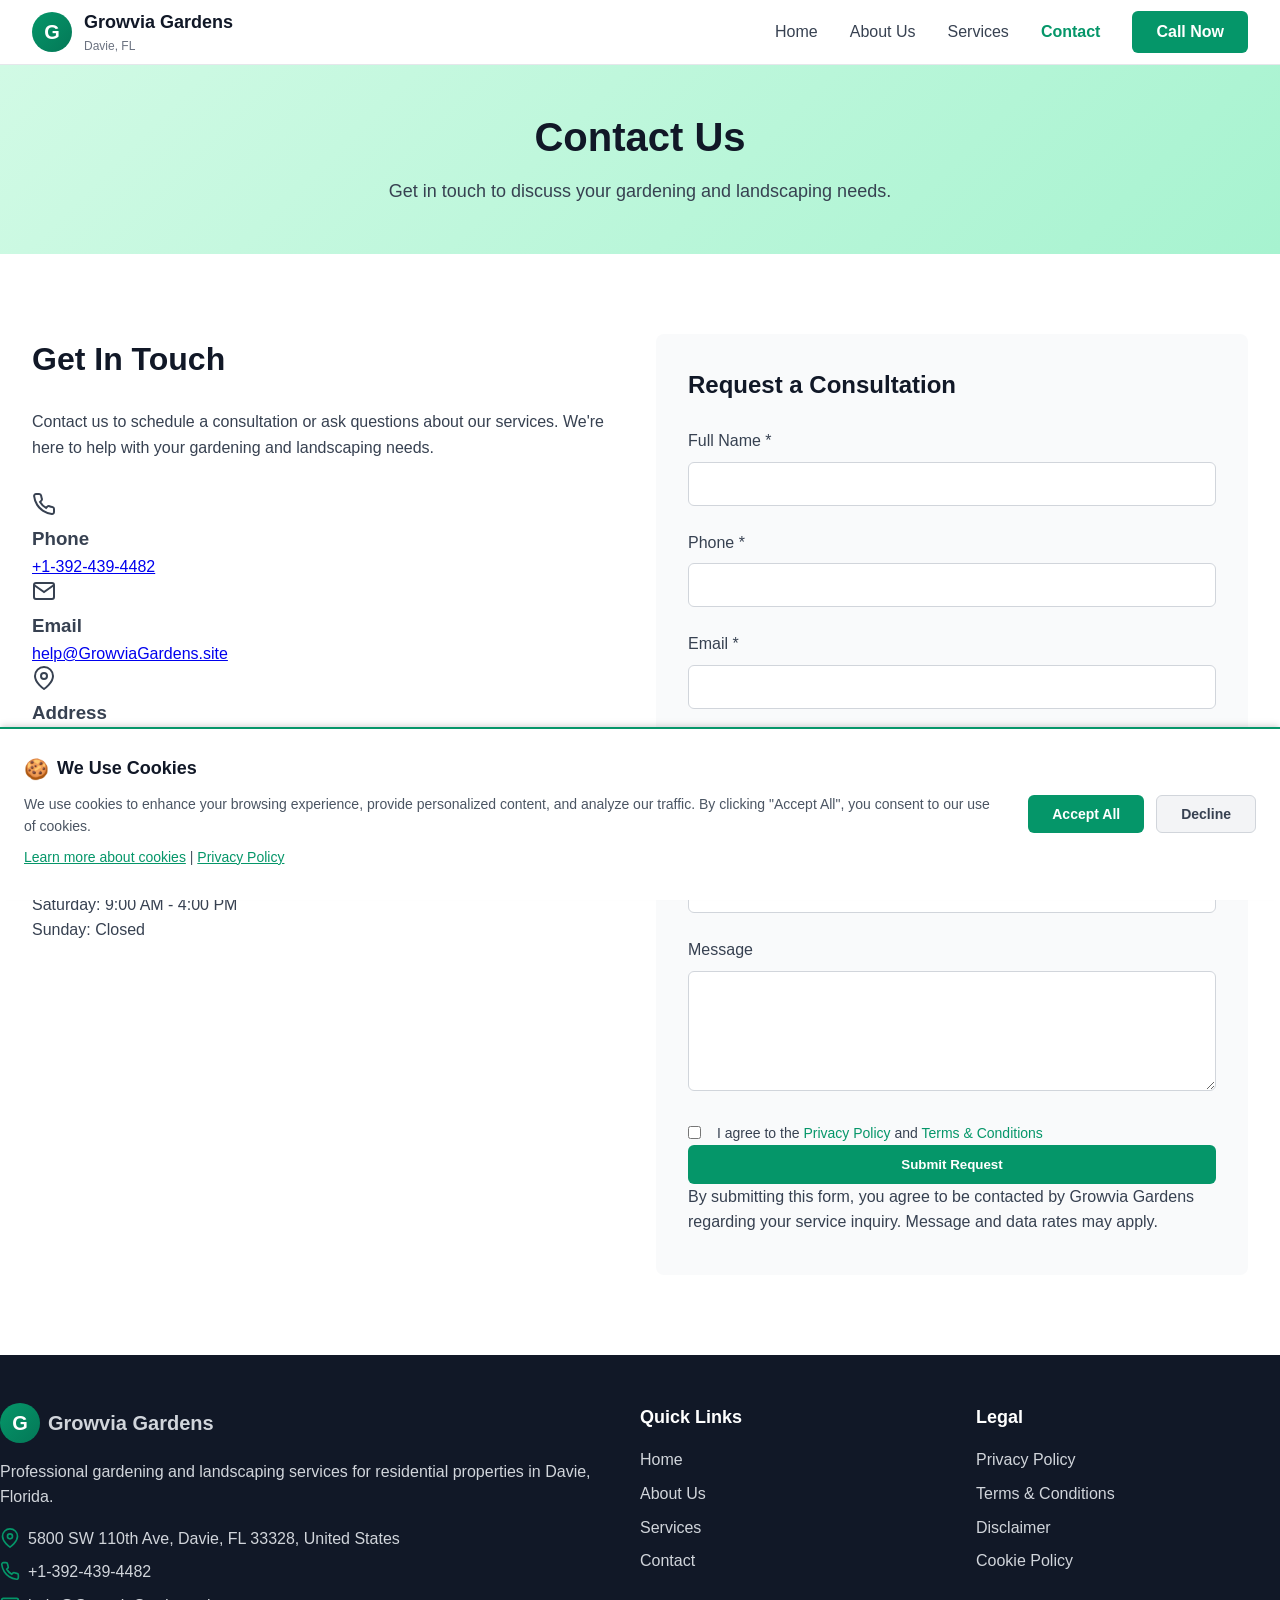
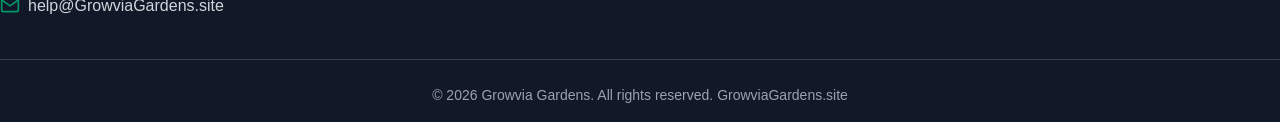
<file: contact.html>
<!DOCTYPE html>
<html lang="en">
<head>
  <meta charset="UTF-8">
  <meta name="viewport" content="width=device-width, initial-scale=1.0">
  <title>Contact Us - Growvia Gardens | Davie, FL Gardening Services</title>
  <meta name="description" content="Contact Growvia Gardens for professional gardening services in Davie, Florida. Phone: +1-392-439-4482 or email help@GrowviaGardens.site">
  <link rel="stylesheet" href="styles.css">
</head>
<body>
  <!-- SVG Icons -->
  <svg style="display: none;">
    <symbol id="icon-menu" viewBox="0 0 24 24" fill="none" stroke="currentColor" stroke-width="2">
      <line x1="3" y1="12" x2="21" y2="12"></line>
      <line x1="3" y1="6" x2="21" y2="6"></line>
      <line x1="3" y1="18" x2="21" y2="18"></line>
    </symbol>
    <symbol id="icon-x" viewBox="0 0 24 24" fill="none" stroke="currentColor" stroke-width="2">
      <line x1="18" y1="6" x2="6" y2="18"></line>
      <line x1="6" y1="6" x2="18" y2="18"></line>
    </symbol>
    <symbol id="icon-phone" viewBox="0 0 24 24" fill="none" stroke="currentColor" stroke-width="2">
      <path d="M22 16.92v3a2 2 0 0 1-2.18 2 19.79 19.79 0 0 1-8.63-3.07 19.5 19.5 0 0 1-6-6 19.79 19.79 0 0 1-3.07-8.67A2 2 0 0 1 4.11 2h3a2 2 0 0 1 2 1.72 12.84 12.84 0 0 0 .7 2.81 2 2 0 0 1-.45 2.11L8.09 9.91a16 16 0 0 0 6 6l1.27-1.27a2 2 0 0 1 2.11-.45 12.84 12.84 0 0 0 2.81.7A2 2 0 0 1 22 16.92z"></path>
    </symbol>
    <symbol id="icon-mail" viewBox="0 0 24 24" fill="none" stroke="currentColor" stroke-width="2">
      <path d="M4 4h16c1.1 0 2 .9 2 2v12c0 1.1-.9 2-2 2H4c-1.1 0-2-.9-2-2V6c0-1.1.9-2 2-2z"></path>
      <polyline points="22,6 12,13 2,6"></polyline>
    </symbol>
    <symbol id="icon-map-pin" viewBox="0 0 24 24" fill="none" stroke="currentColor" stroke-width="2">
      <path d="M21 10c0 7-9 13-9 13s-9-6-9-13a9 9 0 0 1 18 0z"></path>
      <circle cx="12" cy="10" r="3"></circle>
    </symbol>
    <symbol id="icon-clock" viewBox="0 0 24 24" fill="none" stroke="currentColor" stroke-width="2">
      <circle cx="12" cy="12" r="10"></circle>
      <polyline points="12 6 12 12 16 14"></polyline>
    </symbol>
    <symbol id="icon-check" viewBox="0 0 24 24" fill="none" stroke="currentColor" stroke-width="2">
      <polyline points="20 6 9 17 4 12"></polyline>
    </symbol>
  </svg>

  <!-- Header -->
  <header>
    <nav class="container">
      <a href="index.html" class="logo">
        <div class="logo-circle">G</div>
        <div class="logo-text">
          <span class="logo-title">Growvia Gardens</span>
          <span class="logo-subtitle">Davie, FL</span>
        </div>
      </a>

      <div class="nav-menu">
        <a href="index.html" class="nav-link">Home</a>
        <a href="about.html" class="nav-link">About Us</a>
        <a href="services.html" class="nav-link">Services</a>
        <a href="contact.html" class="nav-link">Contact</a>
        <a href="tel:+13924394482" class="btn-primary">Call Now</a>
      </div>

      <button class="mobile-menu-btn" id="mobile-menu-btn">
        <svg width="24" height="24"><use href="#icon-menu"></use></svg>
      </button>
    </nav>

    <div class="mobile-menu container" id="mobile-menu">
      <a href="index.html" class="nav-link">Home</a>
      <a href="about.html" class="nav-link">About Us</a>
      <a href="services.html" class="nav-link">Services</a>
      <a href="contact.html" class="nav-link">Contact</a>
      <a href="tel:+13924394482" class="btn-primary">Call Now</a>
    </div>
  </header>

  <!-- Main Content -->
  <main>
    <!-- Hero -->
    <section class="hero">
      <div class="container text-center">
        <h1 style="font-size: 2.5rem; font-weight: bold; margin-bottom: 1rem;">Contact Us</h1>
        <p style="font-size: 1.125rem; max-width: 42rem; margin: 0 auto;">Get in touch to discuss your gardening and landscaping needs.</p>
      </div>
    </section>

    <!-- Contact Information & Form -->
    <section class="bg-white">
      <div class="container">
        <div class="grid grid-cols-2">
          <!-- Contact Information -->
          <div>
            <h2 style="font-size: 2rem; font-weight: bold; color: #111827; margin-bottom: 1.5rem;">Get In Touch</h2>
            <p style="color: #374151; margin-bottom: 2rem;">Contact us to schedule a consultation or ask questions about our services. We're here to help with your gardening and landscaping needs.</p>

            <div style="margin-bottom: 1.5rem;">
              <div class="contact-card">
                <div class="contact-icon">
                  <svg width="24" height="24"><use href="#icon-phone"></use></svg>
                </div>
                <div class="contact-details">
                  <h3>Phone</h3>
                  <a href="tel:+13924394482">+1-392-439-4482</a>
                </div>
              </div>

              <div class="contact-card">
                <div class="contact-icon">
                  <svg width="24" height="24"><use href="#icon-mail"></use></svg>
                </div>
                <div class="contact-details">
                  <h3>Email</h3>
                  <a href="mailto:help@GrowviaGardens.site">help@GrowviaGardens.site</a>
                </div>
              </div>

              <div class="contact-card">
                <div class="contact-icon">
                  <svg width="24" height="24"><use href="#icon-map-pin"></use></svg>
                </div>
                <div class="contact-details">
                  <h3>Address</h3>
                  <p style="color: #374151;">
                    5800 SW 110th Ave<br>
                    Davie, FL 33328<br>
                    United States
                  </p>
                </div>
              </div>

              <div class="contact-card">
                <div class="contact-icon">
                  <svg width="24" height="24"><use href="#icon-clock"></use></svg>
                </div>
                <div class="contact-details">
                  <h3>Business Hours</h3>
                  <div style="color: #374151;">
                    <p>Monday - Friday: 8:00 AM - 6:00 PM</p>
                    <p>Saturday: 9:00 AM - 4:00 PM</p>
                    <p>Sunday: Closed</p>
                  </div>
                </div>
              </div>
            </div>

            <!-- Map -->
            <div class="map-container">
              <iframe
                src="https://www.google.com/maps/embed?pb=!1m18!1m12!1m3!1d3580.8676345633824!2d-80.27893!3d26.087165!2m3!1f0!2f0!3f0!3m2!1i1024!2i768!4f13.1!3m3!1m2!1s0x0%3A0x0!2zMjbCsDA1JzEzLjgiTiA4MMKwMTYnNDQuMSJX!5e0!3m2!1sen!2sus!4v1234567890123"
                width="100%"
                height="300"
                style="border: 0; border-radius: 0.5rem;"
                allowfullscreen
                loading="lazy"
                referrerpolicy="no-referrer-when-downgrade">
              </iframe>
            </div>
          </div>

          <!-- Contact Form -->
          <div style="background-color: #f9fafb; padding: 2rem; border-radius: 0.5rem;">
            <h2 style="font-size: 1.5rem; font-weight: bold; color: #111827; margin-bottom: 1.5rem;">Request a Consultation</h2>

            <div id="contact-success-message" style="display: none; background-color: #d1fae5; border: 1px solid #10b981; border-radius: 0.5rem; padding: 1.5rem; text-align: center;">
              <div style="color: #059669; font-size: 3rem; margin-bottom: 1rem;">✓</div>
              <h3 style="font-weight: 600; font-size: 1.125rem; color: #111827; margin-bottom: 0.5rem;">Thank You!</h3>
              <p style="color: #374151;">We've received your message and will get back to you soon.</p>
            </div>

            <form id="contact-form" class="space-y-4" style="display: block;">
              <div class="form-group">
                <label class="form-label" for="fullName">Full Name *</label>
                <input type="text" id="fullName" name="fullName" class="form-input" required>
              </div>

              <div class="form-group">
                <label class="form-label" for="phone-contact">Phone *</label>
                <input type="tel" id="phone-contact" name="phone" class="form-input" required>
              </div>

              <div class="form-group">
                <label class="form-label" for="email-contact">Email *</label>
                <input type="email" id="email-contact" name="email" class="form-input" required>
              </div>

              <div class="form-group">
                <label class="form-label" for="serviceNeeded">Service Needed *</label>
                <select id="serviceNeeded" name="serviceNeeded" class="form-select" required>
                  <option value="">Select a service</option>
                  <option value="lawn-maintenance">Lawn Maintenance</option>
                  <option value="garden-design">Garden Design & Planting</option>
                  <option value="hedge-trimming">Hedge & Shrub Trimming</option>
                  <option value="seasonal-cleanup">Seasonal Cleanup</option>
                  <option value="irrigation">Irrigation Checkups</option>
                  <option value="other">Other</option>
                </select>
              </div>

              <div class="form-group">
                <label class="form-label" for="propertyAddress">Property Address</label>
                <input type="text" id="propertyAddress" name="propertyAddress" class="form-input">
              </div>

              <div class="form-group">
                <label class="form-label" for="message">Message</label>
                <textarea id="message" name="message" rows="4" class="form-textarea"></textarea>
              </div>

              <div style="display: flex; align-items: flex-start; gap: 0.5rem;">
                <input type="checkbox" id="agreeToPolicy" name="agreeToPolicy" class="form-checkbox" required style="margin-top: 0.25rem;">
                <label for="agreeToPolicy" style="font-size: 0.875rem; color: #374151;">
                  I agree to the <a href="privacy.html" style="color: #059669; text-decoration: none;">Privacy Policy</a> and <a href="terms.html" style="color: #059669; text-decoration: none;">Terms & Conditions</a>
                </label>
              </div>

              <button type="submit" class="btn-primary" style="width: 100%; padding: 0.75rem;">Submit Request</button>

              <p class="form-disclaimer">By submitting this form, you agree to be contacted by Growvia Gardens regarding your service inquiry. Message and data rates may apply.</p>
            </form>
          </div>
        </div>
      </div>
    </section>
  </main>

  <!-- Footer -->
  <footer>
    <div class="footer-content">
      <div class="footer-section">
        <div style="display: flex; align-items: center; gap: 0.5rem; margin-bottom: 1rem;">
          <div class="logo-circle">G</div>
          <span style="font-weight: bold; font-size: 1.25rem;">Growvia Gardens</span>
        </div>
        <p style="margin-bottom: 1rem;">Professional gardening and landscaping services for residential properties in Davie, Florida.</p>
        <div class="contact-info">
          <svg width="20" height="20"><use href="#icon-map-pin"></use></svg>
          <span>5800 SW 110th Ave, Davie, FL 33328, United States</span>
        </div>
        <div class="contact-info">
          <svg width="20" height="20"><use href="#icon-phone"></use></svg>
          <a href="tel:+13924394482">+1-392-439-4482</a>
        </div>
        <div class="contact-info">
          <svg width="20" height="20"><use href="#icon-mail"></use></svg>
          <a href="mailto:help@GrowviaGardens.site">help@GrowviaGardens.site</a>
        </div>
      </div>
      <div class="footer-section">
        <h3>Quick Links</h3>
        <ul>
          <li><a href="index.html">Home</a></li>
          <li><a href="about.html">About Us</a></li>
          <li><a href="services.html">Services</a></li>
          <li><a href="contact.html">Contact</a></li>
        </ul>
      </div>
      <div class="footer-section">
        <h3>Legal</h3>
        <ul>
          <li><a href="privacy.html">Privacy Policy</a></li>
          <li><a href="terms.html">Terms & Conditions</a></li>
          <li><a href="disclaimer.html">Disclaimer</a></li>
          <li><a href="cookies.html">Cookie Policy</a></li>
        </ul>
      </div>
    </div>
    <div class="footer-bottom">
      <p>© 2026 Growvia Gardens. All rights reserved. GrowviaGardens.site</p>
    </div>
  </footer>

  <script src="script.js"></script>
</body>
</html>
</file>
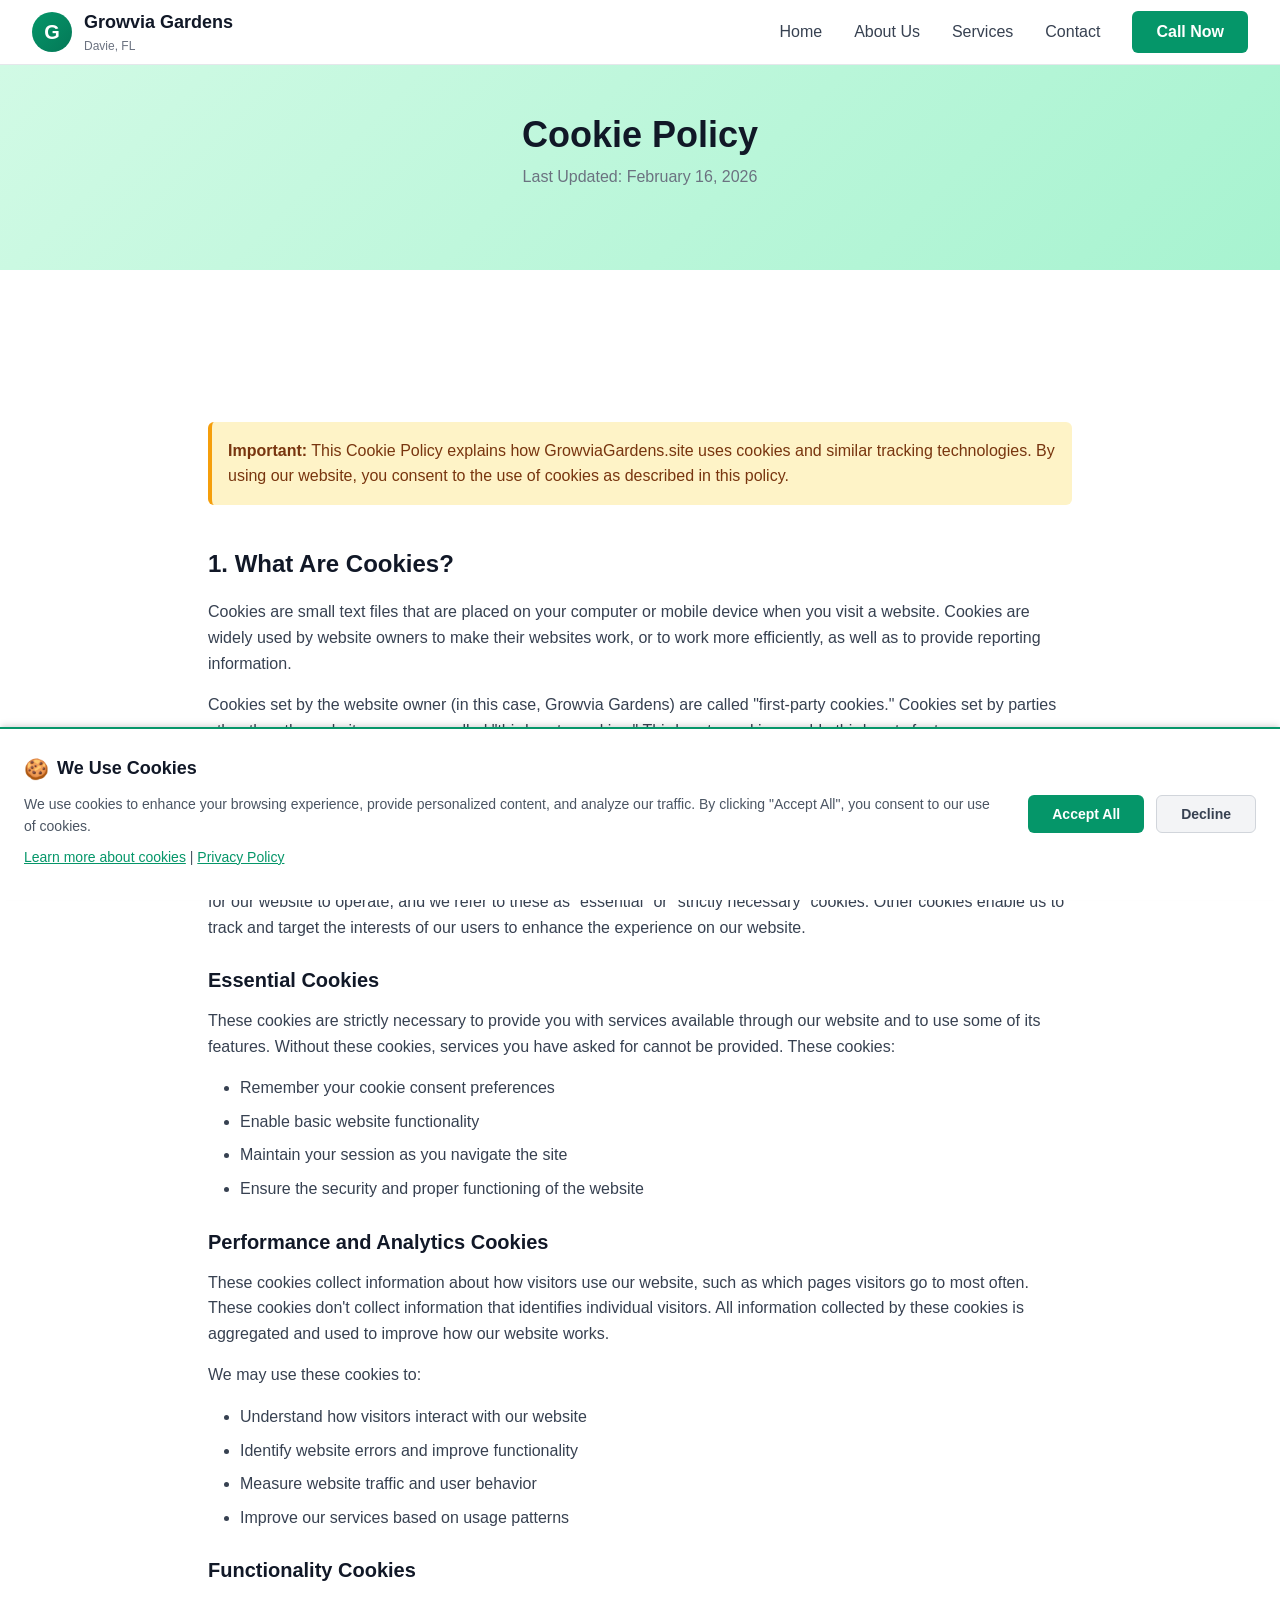
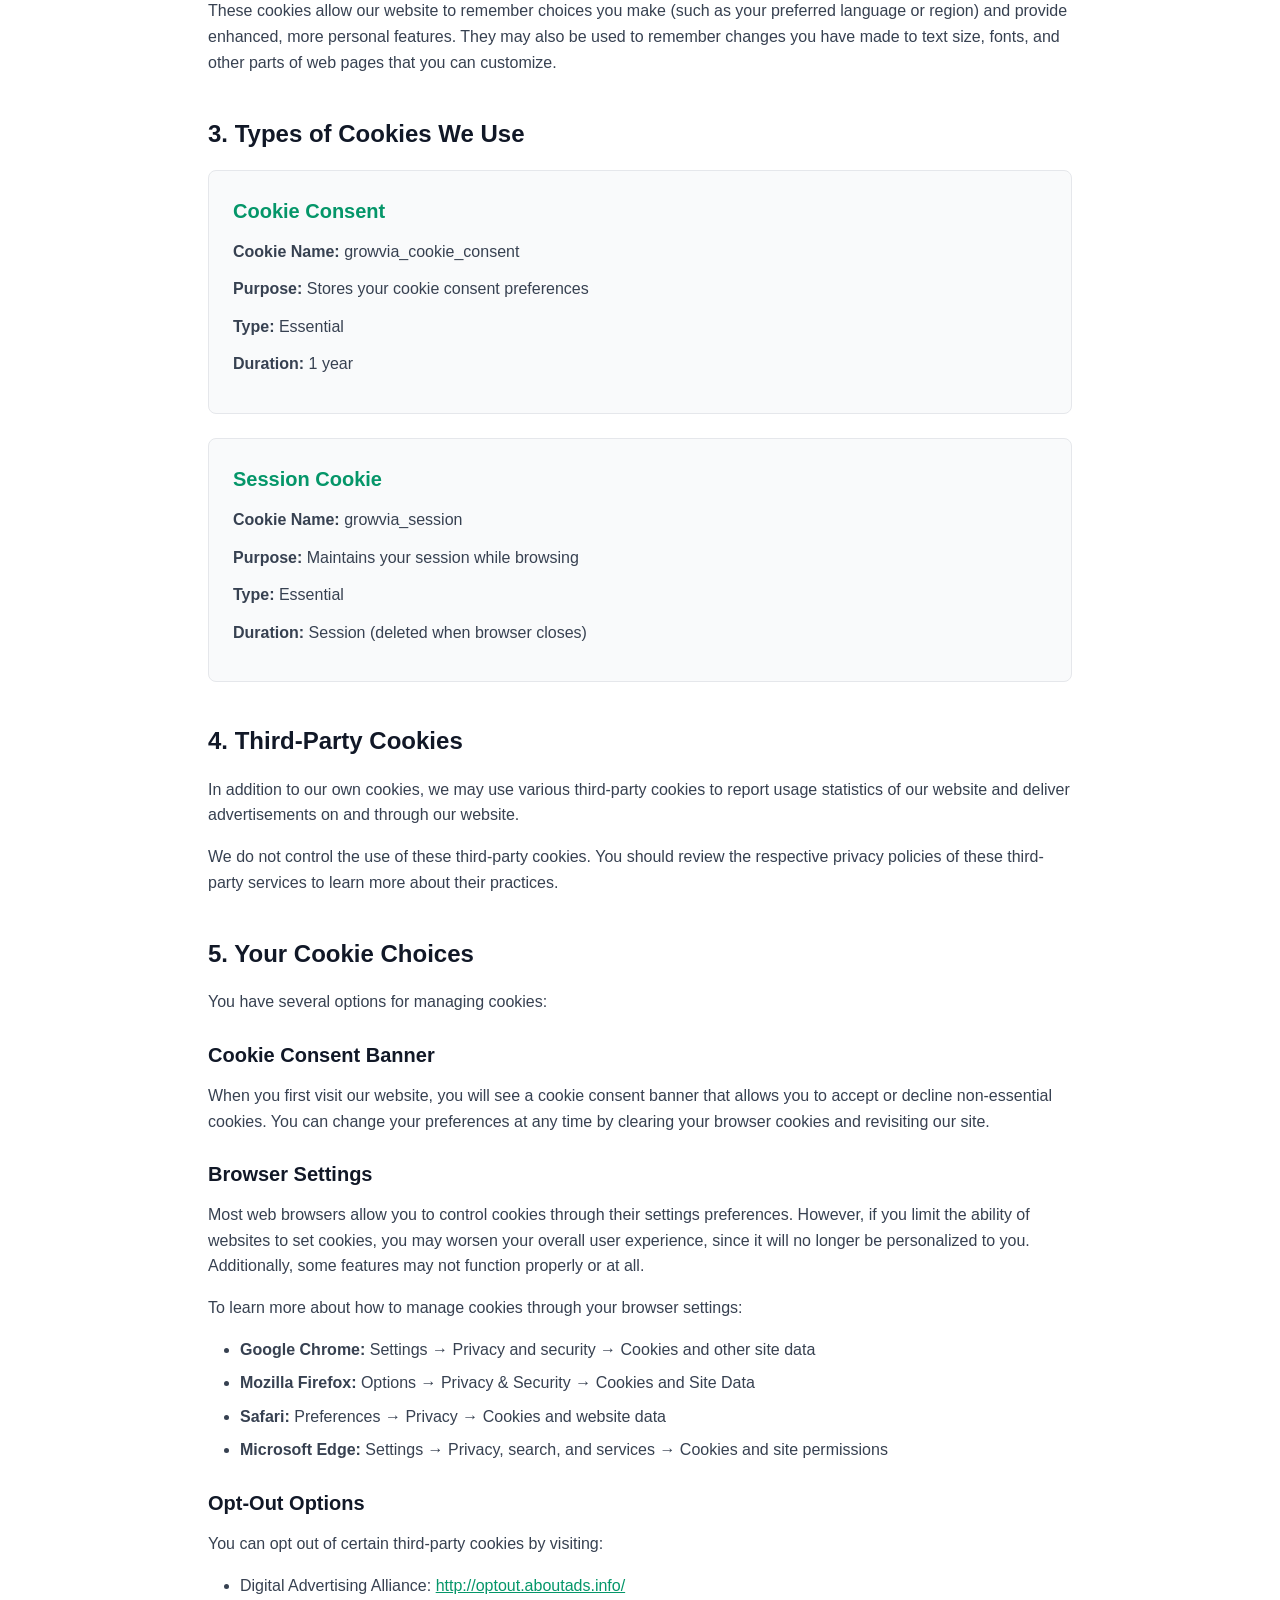
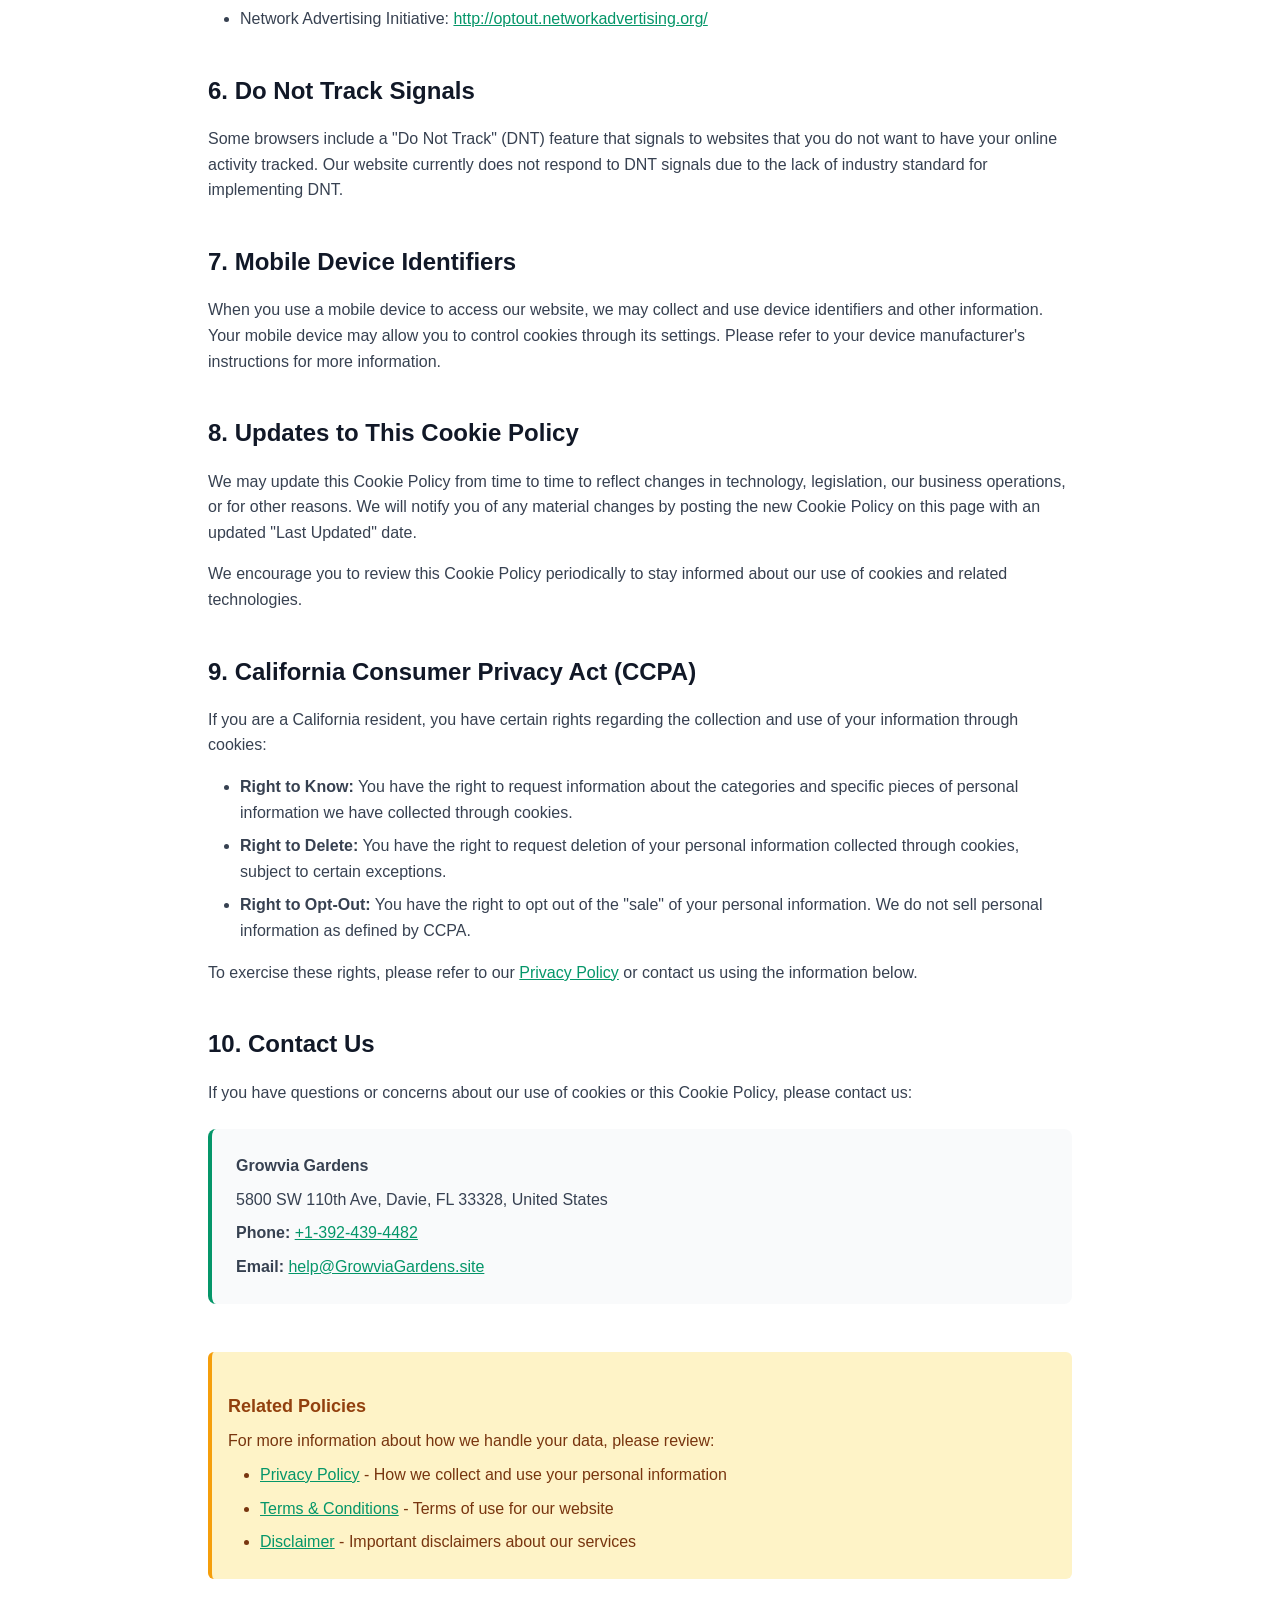
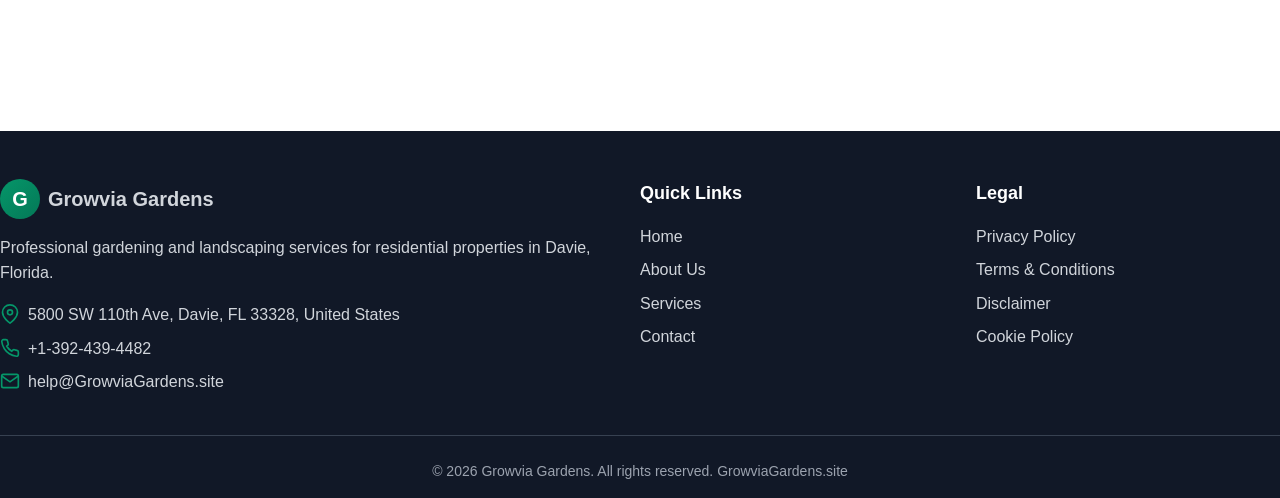
<file: cookies.html>
<!DOCTYPE html>
<html lang="en">
<head>
  <meta charset="UTF-8">
  <meta name="viewport" content="width=device-width, initial-scale=1.0">
  <title>Cookie Policy - Growvia Gardens | Davie, FL</title>
  <meta name="description" content="Learn about how Growvia Gardens uses cookies on our website and how you can manage your preferences.">
  <link rel="stylesheet" href="styles.css">
</head>
<body>
  <!-- SVG Icons -->
  <svg style="display: none;">
    <symbol id="icon-menu" viewBox="0 0 24 24" fill="none" stroke="currentColor" stroke-width="2">
      <line x1="3" y1="12" x2="21" y2="12"></line>
      <line x1="3" y1="6" x2="21" y2="6"></line>
      <line x1="3" y1="18" x2="21" y2="18"></line>
    </symbol>
    <symbol id="icon-x" viewBox="0 0 24 24" fill="none" stroke="currentColor" stroke-width="2">
      <line x1="18" y1="6" x2="6" y2="18"></line>
      <line x1="6" y1="6" x2="18" y2="18"></line>
    </symbol>
    <symbol id="icon-phone" viewBox="0 0 24 24" fill="none" stroke="currentColor" stroke-width="2">
      <path d="M22 16.92v3a2 2 0 0 1-2.18 2 19.79 19.79 0 0 1-8.63-3.07 19.5 19.5 0 0 1-6-6 19.79 19.79 0 0 1-3.07-8.67A2 2 0 0 1 4.11 2h3a2 2 0 0 1 2 1.72 12.84 12.84 0 0 0 .7 2.81 2 2 0 0 1-.45 2.11L8.09 9.91a16 16 0 0 0 6 6l1.27-1.27a2 2 0 0 1 2.11-.45 12.84 12.84 0 0 0 2.81.7A2 2 0 0 1 22 16.92z"></path>
    </symbol>
    <symbol id="icon-mail" viewBox="0 0 24 24" fill="none" stroke="currentColor" stroke-width="2">
      <path d="M4 4h16c1.1 0 2 .9 2 2v12c0 1.1-.9 2-2 2H4c-1.1 0-2-.9-2-2V6c0-1.1.9-2 2-2z"></path>
      <polyline points="22,6 12,13 2,6"></polyline>
    </symbol>
    <symbol id="icon-map-pin" viewBox="0 0 24 24" fill="none" stroke="currentColor" stroke-width="2">
      <path d="M21 10c0 7-9 13-9 13s-9-6-9-13a9 9 0 0 1 18 0z"></path>
      <circle cx="12" cy="10" r="3"></circle>
    </symbol>
  </svg>

  <!-- Header -->
  <header>
    <nav class="container">
      <a href="index.html" class="logo">
        <div class="logo-circle">G</div>
        <div class="logo-text">
          <span class="logo-title">Growvia Gardens</span>
          <span class="logo-subtitle">Davie, FL</span>
        </div>
      </a>

      <div class="nav-menu">
        <a href="index.html" class="nav-link">Home</a>
        <a href="about.html" class="nav-link">About Us</a>
        <a href="services.html" class="nav-link">Services</a>
        <a href="contact.html" class="nav-link">Contact</a>
        <a href="tel:+13924394482" class="btn-primary">Call Now</a>
      </div>

      <button class="mobile-menu-btn" id="mobile-menu-btn">
        <svg width="24" height="24"><use href="#icon-menu"></use></svg>
      </button>
    </nav>

    <div class="mobile-menu container" id="mobile-menu">
      <a href="index.html" class="nav-link">Home</a>
      <a href="about.html" class="nav-link">About Us</a>
      <a href="services.html" class="nav-link">Services</a>
      <a href="contact.html" class="nav-link">Contact</a>
      <a href="tel:+13924394482" class="btn-primary">Call Now</a>
    </div>
  </header>

  <!-- Main Content -->
  <main>
    <section class="hero" style="padding: 3rem 0;">
      <div class="container text-center">
        <h1 style="font-size: 2.25rem; font-weight: bold; margin-bottom: 0.5rem;">Cookie Policy</h1>
        <p style="font-size: 1rem; color: #6b7280;">Last Updated: February 16, 2026</p>
      </div>
    </section>

    <section class="bg-white">
      <div class="container legal-content">
        <div class="note-box" style="margin-bottom: 2rem;">
          <p style="margin: 0;"><strong>Important:</strong> This Cookie Policy explains how GrowviaGardens.site uses cookies and similar tracking technologies. By using our website, you consent to the use of cookies as described in this policy.</p>
        </div>

        <h2>1. What Are Cookies?</h2>
        <p>Cookies are small text files that are placed on your computer or mobile device when you visit a website. Cookies are widely used by website owners to make their websites work, or to work more efficiently, as well as to provide reporting information.</p>
        <p>Cookies set by the website owner (in this case, Growvia Gardens) are called "first-party cookies." Cookies set by parties other than the website owner are called "third-party cookies." Third-party cookies enable third-party features or functionality to be provided on or through the website (e.g., analytics).</p>

        <h2>2. Why We Use Cookies</h2>
        <p>We use first-party and third-party cookies for several reasons. Some cookies are required for technical reasons in order for our website to operate, and we refer to these as "essential" or "strictly necessary" cookies. Other cookies enable us to track and target the interests of our users to enhance the experience on our website.</p>

        <h3>Essential Cookies</h3>
        <p>These cookies are strictly necessary to provide you with services available through our website and to use some of its features. Without these cookies, services you have asked for cannot be provided. These cookies:</p>
        <ul>
          <li>Remember your cookie consent preferences</li>
          <li>Enable basic website functionality</li>
          <li>Maintain your session as you navigate the site</li>
          <li>Ensure the security and proper functioning of the website</li>
        </ul>

        <h3>Performance and Analytics Cookies</h3>
        <p>These cookies collect information about how visitors use our website, such as which pages visitors go to most often. These cookies don't collect information that identifies individual visitors. All information collected by these cookies is aggregated and used to improve how our website works.</p>
        <p>We may use these cookies to:</p>
        <ul>
          <li>Understand how visitors interact with our website</li>
          <li>Identify website errors and improve functionality</li>
          <li>Measure website traffic and user behavior</li>
          <li>Improve our services based on usage patterns</li>
        </ul>

        <h3>Functionality Cookies</h3>
        <p>These cookies allow our website to remember choices you make (such as your preferred language or region) and provide enhanced, more personal features. They may also be used to remember changes you have made to text size, fonts, and other parts of web pages that you can customize.</p>

        <h2>3. Types of Cookies We Use</h2>
        
        <div class="cookie-table">
          <h3>Cookie Consent</h3>
          <p><strong>Cookie Name:</strong> growvia_cookie_consent</p>
          <p><strong>Purpose:</strong> Stores your cookie consent preferences</p>
          <p><strong>Type:</strong> Essential</p>
          <p><strong>Duration:</strong> 1 year</p>
        </div>

        <div class="cookie-table">
          <h3>Session Cookie</h3>
          <p><strong>Cookie Name:</strong> growvia_session</p>
          <p><strong>Purpose:</strong> Maintains your session while browsing</p>
          <p><strong>Type:</strong> Essential</p>
          <p><strong>Duration:</strong> Session (deleted when browser closes)</p>
        </div>

        <h2>4. Third-Party Cookies</h2>
        <p>In addition to our own cookies, we may use various third-party cookies to report usage statistics of our website and deliver advertisements on and through our website.</p>
        <p>We do not control the use of these third-party cookies. You should review the respective privacy policies of these third-party services to learn more about their practices.</p>

        <h2>5. Your Cookie Choices</h2>
        <p>You have several options for managing cookies:</p>

        <h3>Cookie Consent Banner</h3>
        <p>When you first visit our website, you will see a cookie consent banner that allows you to accept or decline non-essential cookies. You can change your preferences at any time by clearing your browser cookies and revisiting our site.</p>

        <h3>Browser Settings</h3>
        <p>Most web browsers allow you to control cookies through their settings preferences. However, if you limit the ability of websites to set cookies, you may worsen your overall user experience, since it will no longer be personalized to you. Additionally, some features may not function properly or at all.</p>

        <p>To learn more about how to manage cookies through your browser settings:</p>
        <ul>
          <li><strong>Google Chrome:</strong> Settings → Privacy and security → Cookies and other site data</li>
          <li><strong>Mozilla Firefox:</strong> Options → Privacy & Security → Cookies and Site Data</li>
          <li><strong>Safari:</strong> Preferences → Privacy → Cookies and website data</li>
          <li><strong>Microsoft Edge:</strong> Settings → Privacy, search, and services → Cookies and site permissions</li>
        </ul>

        <h3>Opt-Out Options</h3>
        <p>You can opt out of certain third-party cookies by visiting:</p>
        <ul>
          <li>Digital Advertising Alliance: <a href="http://optout.aboutads.info/" target="_blank" rel="noopener noreferrer" style="color: #059669;">http://optout.aboutads.info/</a></li>
          <li>Network Advertising Initiative: <a href="http://optout.networkadvertising.org/" target="_blank" rel="noopener noreferrer" style="color: #059669;">http://optout.networkadvertising.org/</a></li>
        </ul>

        <h2>6. Do Not Track Signals</h2>
        <p>Some browsers include a "Do Not Track" (DNT) feature that signals to websites that you do not want to have your online activity tracked. Our website currently does not respond to DNT signals due to the lack of industry standard for implementing DNT.</p>

        <h2>7. Mobile Device Identifiers</h2>
        <p>When you use a mobile device to access our website, we may collect and use device identifiers and other information. Your mobile device may allow you to control cookies through its settings. Please refer to your device manufacturer's instructions for more information.</p>

        <h2>8. Updates to This Cookie Policy</h2>
        <p>We may update this Cookie Policy from time to time to reflect changes in technology, legislation, our business operations, or for other reasons. We will notify you of any material changes by posting the new Cookie Policy on this page with an updated "Last Updated" date.</p>
        <p>We encourage you to review this Cookie Policy periodically to stay informed about our use of cookies and related technologies.</p>

        <h2>9. California Consumer Privacy Act (CCPA)</h2>
        <p>If you are a California resident, you have certain rights regarding the collection and use of your information through cookies:</p>
        <ul>
          <li><strong>Right to Know:</strong> You have the right to request information about the categories and specific pieces of personal information we have collected through cookies.</li>
          <li><strong>Right to Delete:</strong> You have the right to request deletion of your personal information collected through cookies, subject to certain exceptions.</li>
          <li><strong>Right to Opt-Out:</strong> You have the right to opt out of the "sale" of your personal information. We do not sell personal information as defined by CCPA.</li>
        </ul>
        <p>To exercise these rights, please refer to our <a href="privacy.html" style="color: #059669;">Privacy Policy</a> or contact us using the information below.</p>

        <h2>10. Contact Us</h2>
        <p>If you have questions or concerns about our use of cookies or this Cookie Policy, please contact us:</p>
        
        <div style="background-color: #f9fafb; padding: 1.5rem; border-radius: 0.5rem; border-left: 4px solid #059669; margin-top: 1.5rem;">
          <p style="margin-bottom: 0.5rem;"><strong>Growvia Gardens</strong></p>
          <p style="margin-bottom: 0.5rem;">5800 SW 110th Ave, Davie, FL 33328, United States</p>
          <p style="margin-bottom: 0.5rem;"><strong>Phone:</strong> <a href="tel:+13924394482" style="color: #059669;">+1-392-439-4482</a></p>
          <p style="margin: 0;"><strong>Email:</strong> <a href="mailto:help@GrowviaGardens.site" style="color: #059669;">help@GrowviaGardens.site</a></p>
        </div>

        <div class="note-box" style="margin-top: 3rem;">
          <h3>Related Policies</h3>
          <p style="margin-bottom: 0.5rem;">For more information about how we handle your data, please review:</p>
          <ul style="margin: 0;">
            <li><a href="privacy.html" style="color: #059669;">Privacy Policy</a> - How we collect and use your personal information</li>
            <li><a href="terms.html" style="color: #059669;">Terms & Conditions</a> - Terms of use for our website</li>
            <li><a href="disclaimer.html" style="color: #059669;">Disclaimer</a> - Important disclaimers about our services</li>
          </ul>
        </div>
      </div>
    </section>
  </main>

  <!-- Footer -->
  <footer>
    <div class="footer-content">
      <div class="footer-section">
        <div style="display: flex; align-items: center; gap: 0.5rem; margin-bottom: 1rem;">
          <div class="logo-circle">G</div>
          <span style="font-weight: bold; font-size: 1.25rem;">Growvia Gardens</span>
        </div>
        <p style="margin-bottom: 1rem;">Professional gardening and landscaping services for residential properties in Davie, Florida.</p>
        <div class="contact-info">
          <svg width="20" height="20"><use href="#icon-map-pin"></use></svg>
          <span>5800 SW 110th Ave, Davie, FL 33328, United States</span>
        </div>
        <div class="contact-info">
          <svg width="20" height="20"><use href="#icon-phone"></use></svg>
          <a href="tel:+13924394482">+1-392-439-4482</a>
        </div>
        <div class="contact-info">
          <svg width="20" height="20"><use href="#icon-mail"></use></svg>
          <a href="mailto:help@GrowviaGardens.site">help@GrowviaGardens.site</a>
        </div>
      </div>
      <div class="footer-section">
        <h3>Quick Links</h3>
        <ul>
          <li><a href="index.html">Home</a></li>
          <li><a href="about.html">About Us</a></li>
          <li><a href="services.html">Services</a></li>
          <li><a href="contact.html">Contact</a></li>
        </ul>
      </div>
      <div class="footer-section">
        <h3>Legal</h3>
        <ul>
          <li><a href="privacy.html">Privacy Policy</a></li>
          <li><a href="terms.html">Terms & Conditions</a></li>
          <li><a href="disclaimer.html">Disclaimer</a></li>
          <li><a href="cookies.html">Cookie Policy</a></li>
        </ul>
      </div>
    </div>
    <div class="footer-bottom">
      <p>© 2026 Growvia Gardens. All rights reserved. GrowviaGardens.site</p>
    </div>
  </footer>

  <script src="script.js"></script>
</body>
</html>
</file>
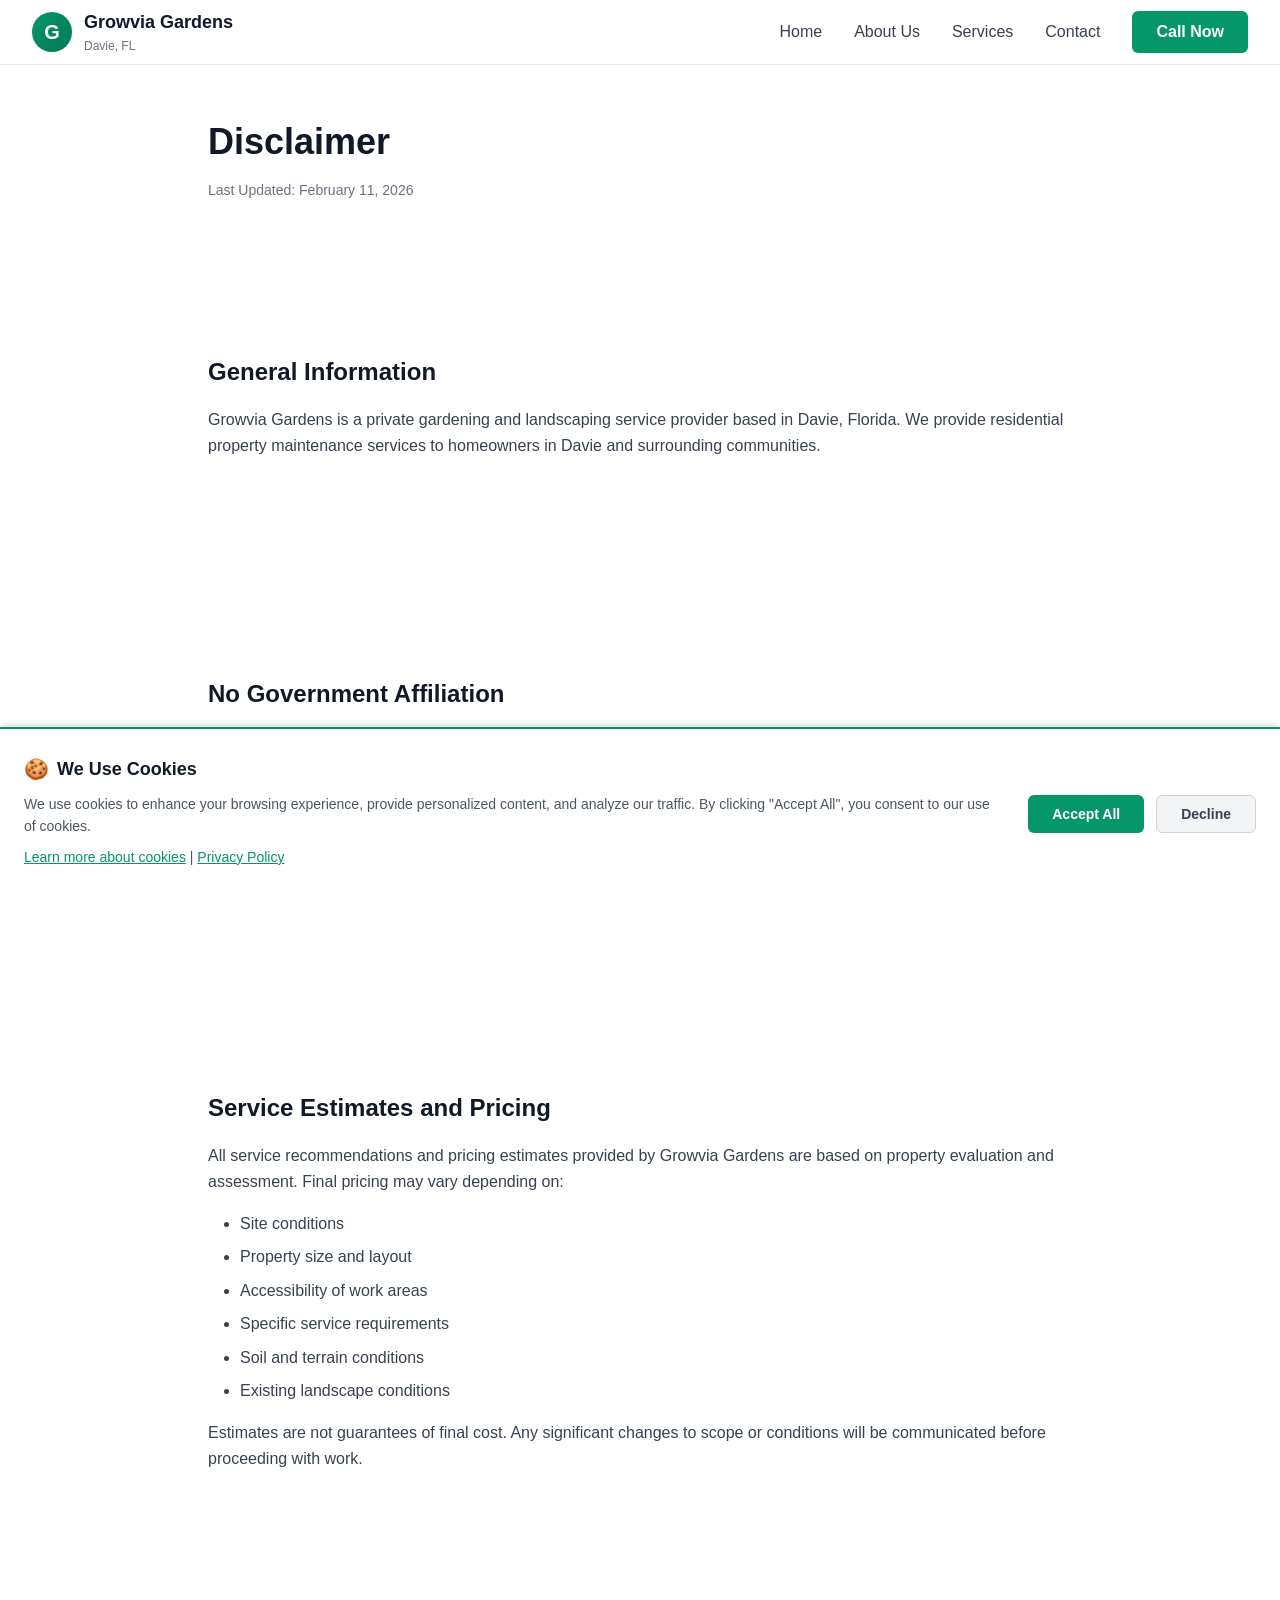
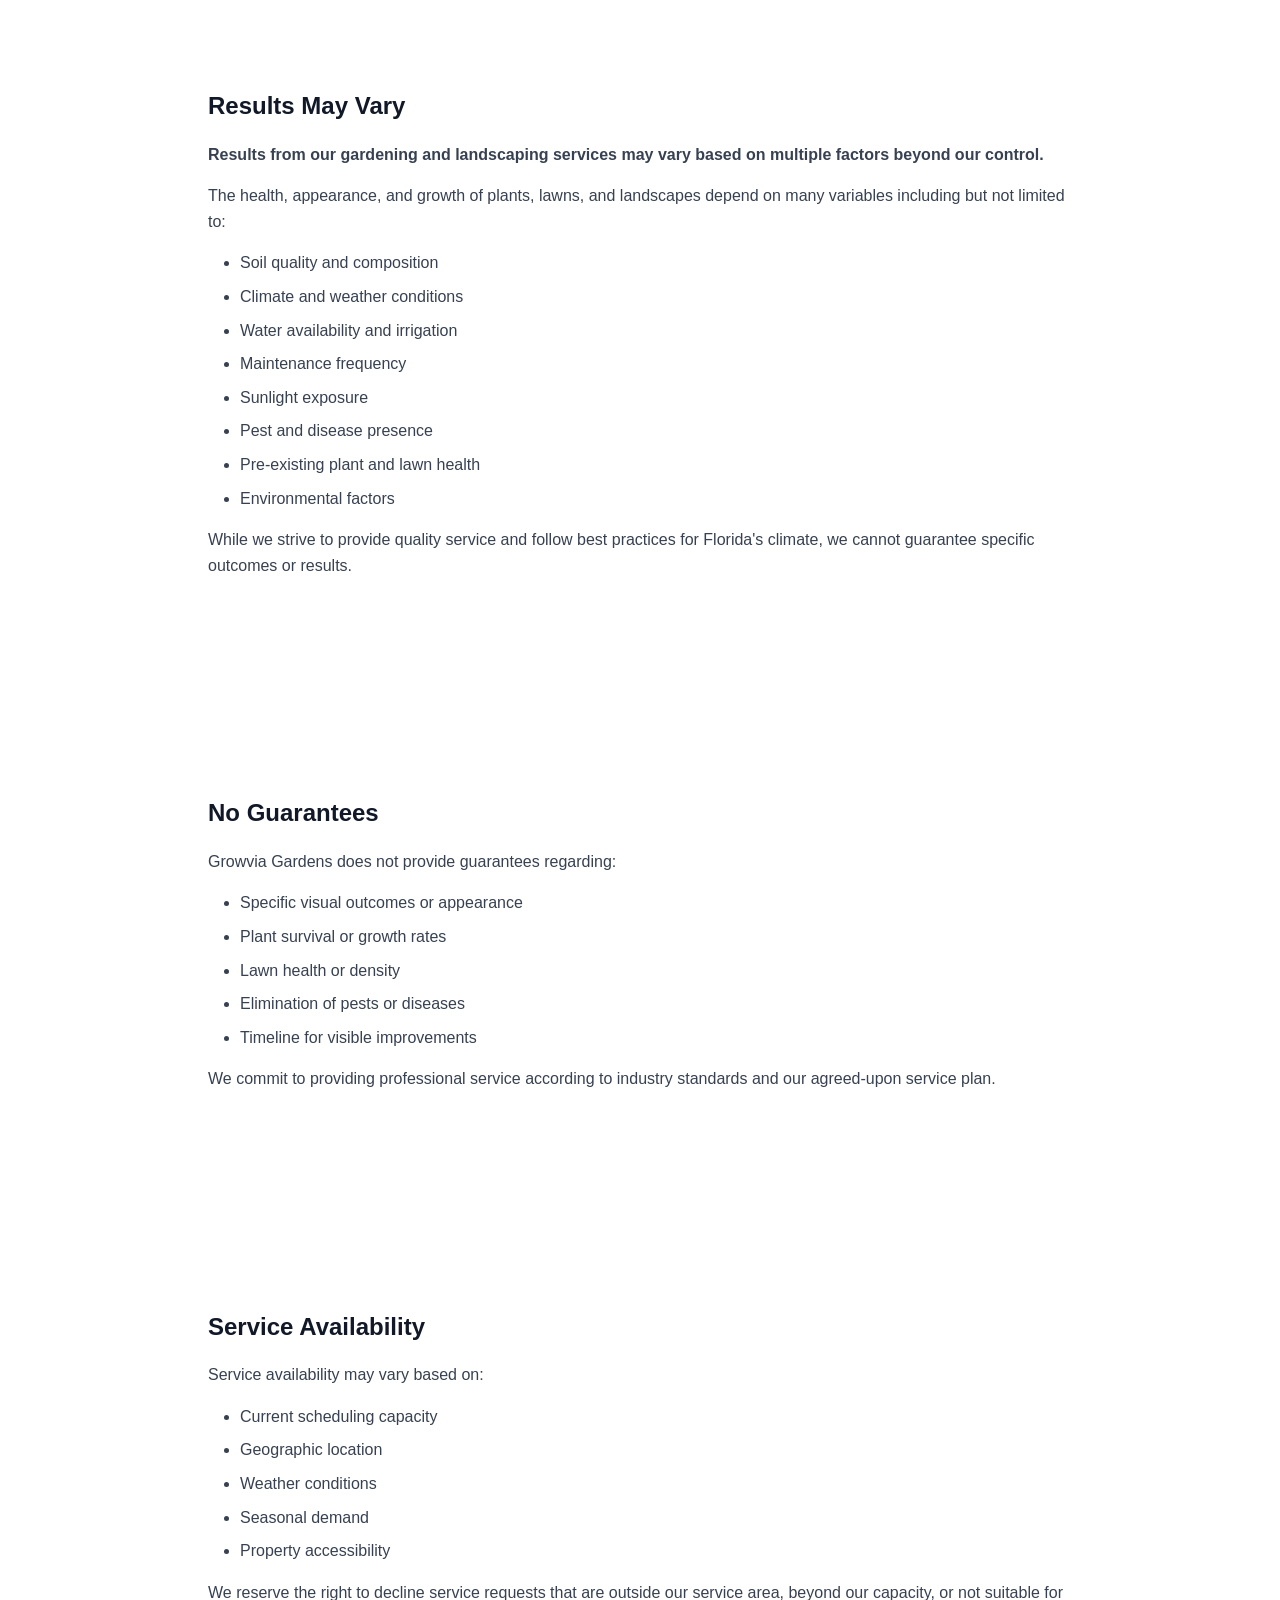
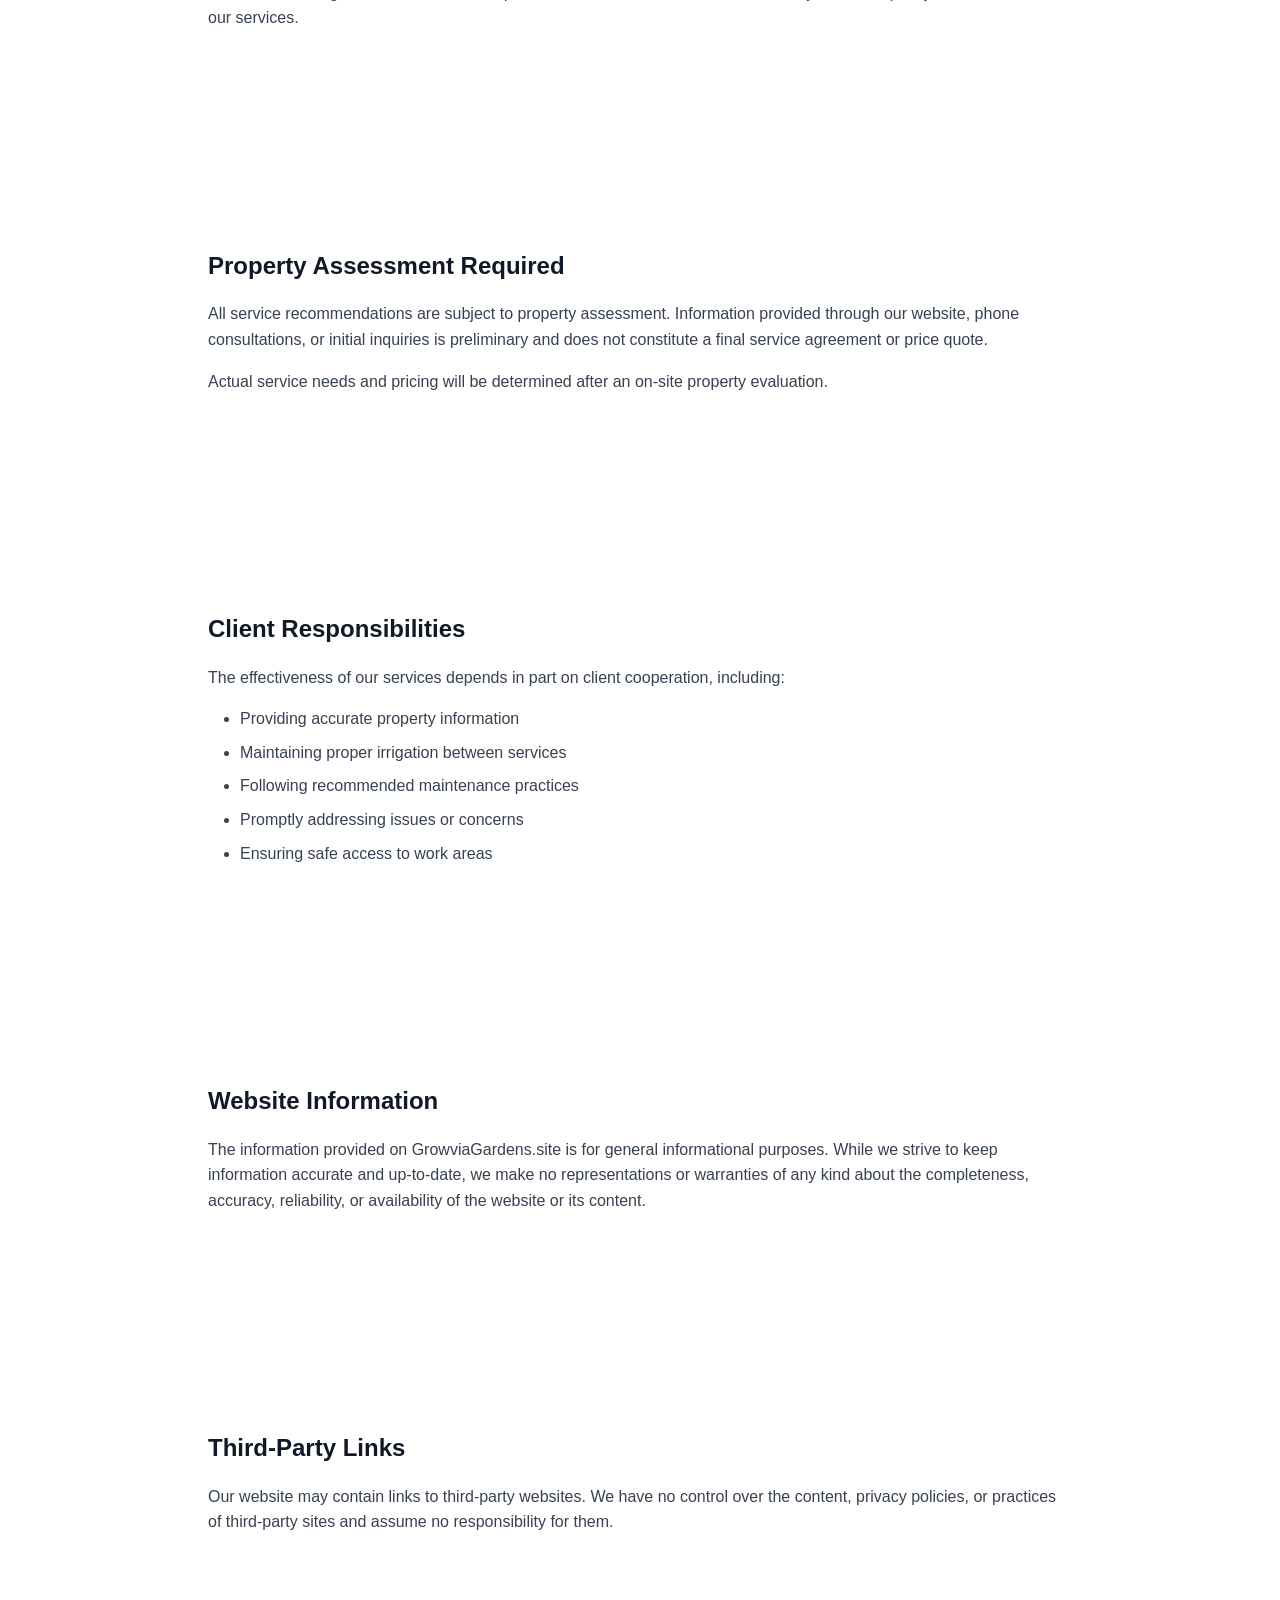
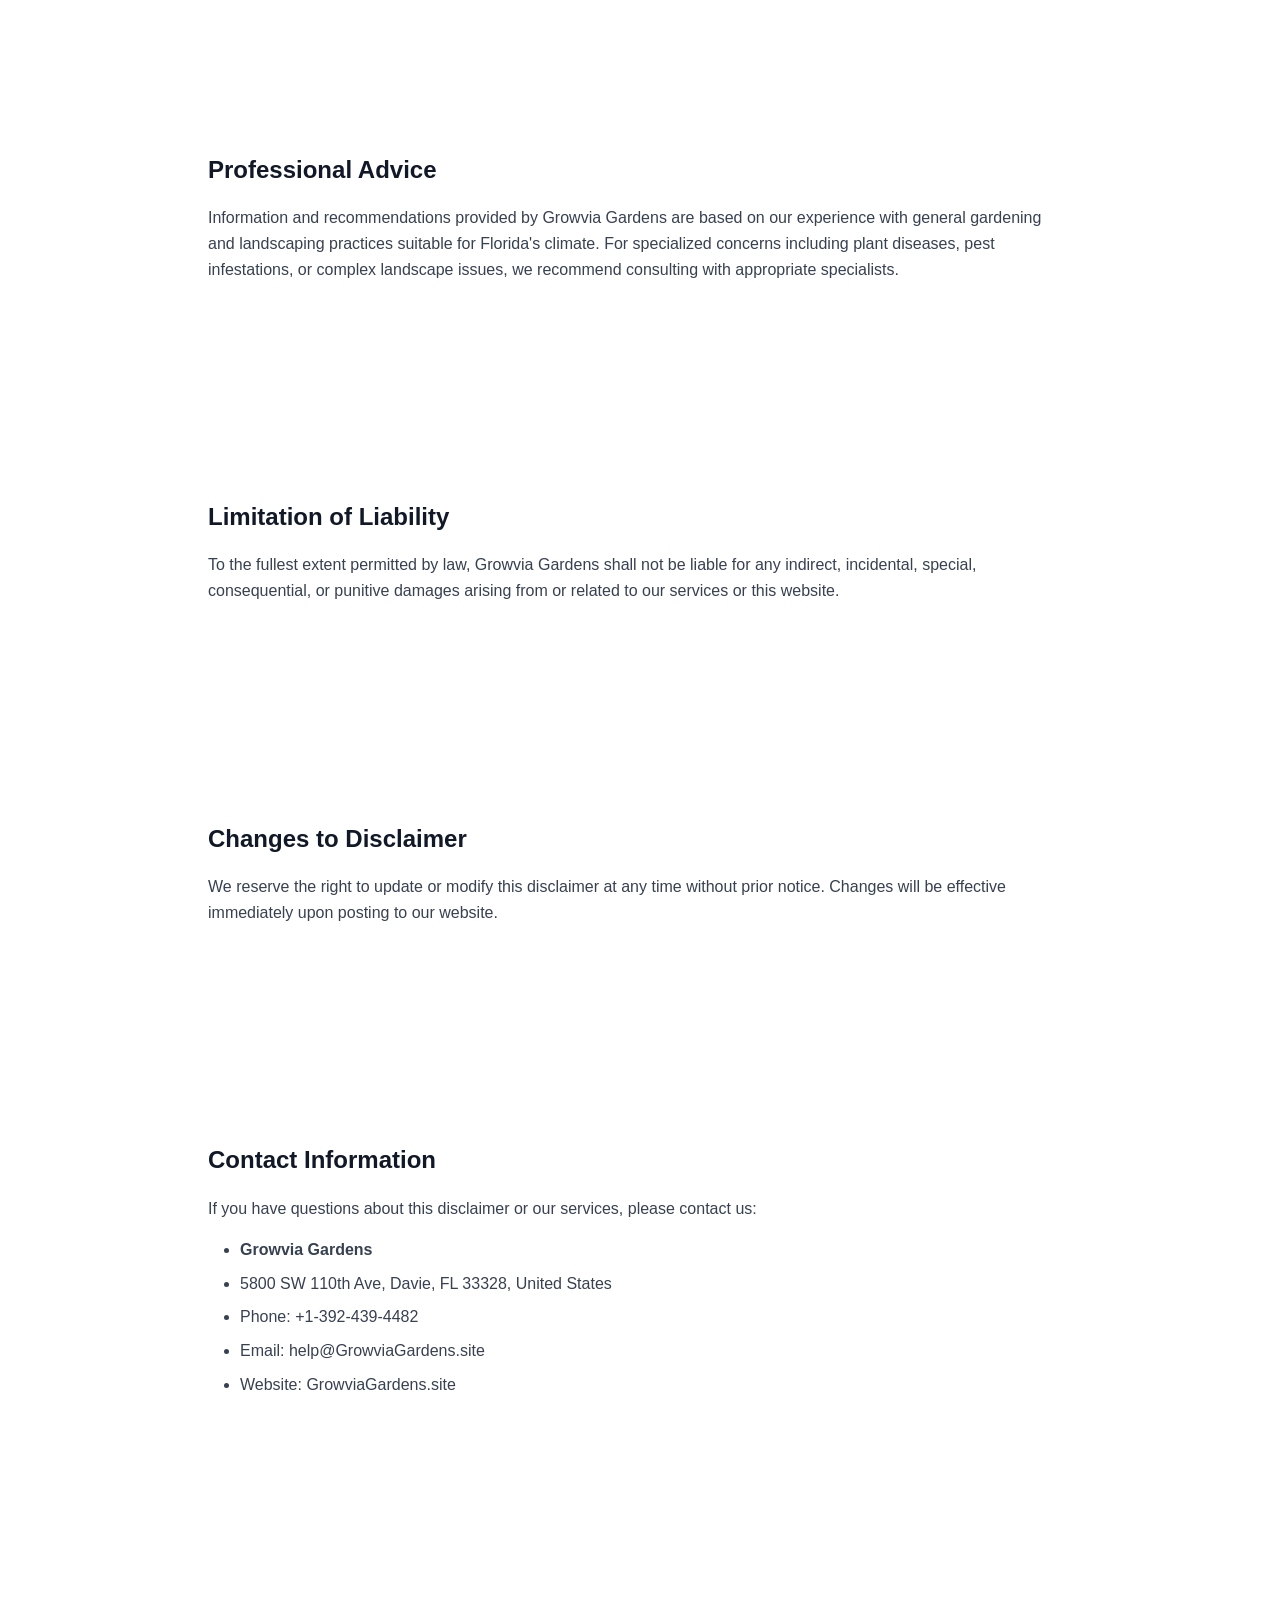
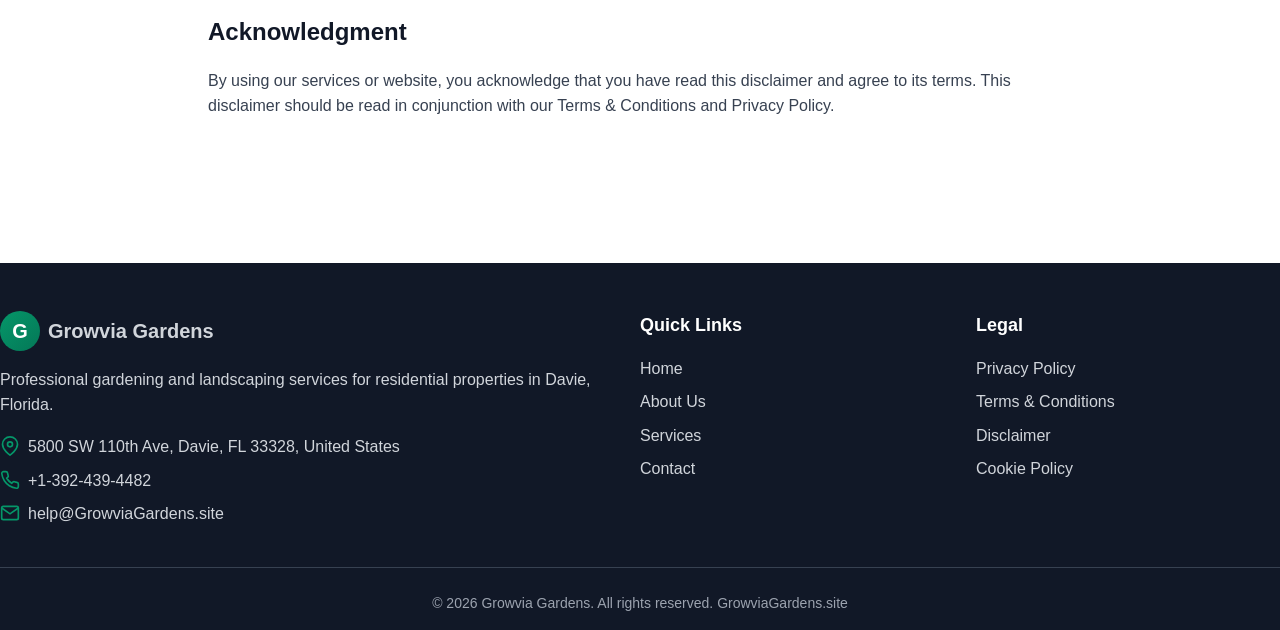
<file: disclaimer.html>
<!DOCTYPE html>
<html lang="en">
<head>
  <meta charset="UTF-8">
  <meta name="viewport" content="width=device-width, initial-scale=1.0">
  <title>Disclaimer - Growvia Gardens</title>
  <meta name="description" content="Disclaimer for Growvia Gardens. Important information about our services, limitations, and no government affiliation.">
  <link rel="stylesheet" href="styles.css">
</head>
<body>
  <!-- SVG Icons -->
  <svg style="display: none;">
    <symbol id="icon-menu" viewBox="0 0 24 24" fill="none" stroke="currentColor" stroke-width="2">
      <line x1="3" y1="12" x2="21" y2="12"></line>
      <line x1="3" y1="6" x2="21" y2="6"></line>
      <line x1="3" y1="18" x2="21" y2="18"></line>
    </symbol>
    <symbol id="icon-x" viewBox="0 0 24 24" fill="none" stroke="currentColor" stroke-width="2">
      <line x1="18" y1="6" x2="6" y2="18"></line>
      <line x1="6" y1="6" x2="18" y2="18"></line>
    </symbol>
    <symbol id="icon-phone" viewBox="0 0 24 24" fill="none" stroke="currentColor" stroke-width="2">
      <path d="M22 16.92v3a2 2 0 0 1-2.18 2 19.79 19.79 0 0 1-8.63-3.07 19.5 19.5 0 0 1-6-6 19.79 19.79 0 0 1-3.07-8.67A2 2 0 0 1 4.11 2h3a2 2 0 0 1 2 1.72 12.84 12.84 0 0 0 .7 2.81 2 2 0 0 1-.45 2.11L8.09 9.91a16 16 0 0 0 6 6l1.27-1.27a2 2 0 0 1 2.11-.45 12.84 12.84 0 0 0 2.81.7A2 2 0 0 1 22 16.92z"></path>
    </symbol>
    <symbol id="icon-mail" viewBox="0 0 24 24" fill="none" stroke="currentColor" stroke-width="2">
      <path d="M4 4h16c1.1 0 2 .9 2 2v12c0 1.1-.9 2-2 2H4c-1.1 0-2-.9-2-2V6c0-1.1.9-2 2-2z"></path>
      <polyline points="22,6 12,13 2,6"></polyline>
    </symbol>
    <symbol id="icon-map-pin" viewBox="0 0 24 24" fill="none" stroke="currentColor" stroke-width="2">
      <path d="M21 10c0 7-9 13-9 13s-9-6-9-13a9 9 0 0 1 18 0z"></path>
      <circle cx="12" cy="10" r="3"></circle>
    </symbol>
  </svg>

  <!-- Header -->
  <header>
    <nav class="container">
      <a href="index.html" class="logo">
        <div class="logo-circle">G</div>
        <div class="logo-text">
          <span class="logo-title">Growvia Gardens</span>
          <span class="logo-subtitle">Davie, FL</span>
        </div>
      </a>

      <div class="nav-menu">
        <a href="index.html" class="nav-link">Home</a>
        <a href="about.html" class="nav-link">About Us</a>
        <a href="services.html" class="nav-link">Services</a>
        <a href="contact.html" class="nav-link">Contact</a>
        <a href="tel:+13924394482" class="btn-primary">Call Now</a>
      </div>

      <button class="mobile-menu-btn" id="mobile-menu-btn">
        <svg width="24" height="24"><use href="#icon-menu"></use></svg>
      </button>
    </nav>

    <div class="mobile-menu container" id="mobile-menu">
      <a href="index.html" class="nav-link">Home</a>
      <a href="about.html" class="nav-link">About Us</a>
      <a href="services.html" class="nav-link">Services</a>
      <a href="contact.html" class="nav-link">Contact</a>
      <a href="tel:+13924394482" class="btn-primary">Call Now</a>
    </div>
  </header>

  <!-- Main Content -->
  <main>
    <div class="legal-page">
      <h1>Disclaimer</h1>
      <p class="last-updated">Last Updated: February 11, 2026</p>

      <section>
        <h2>General Information</h2>
        <p>Growvia Gardens is a private gardening and landscaping service provider based in Davie, Florida. We provide residential property maintenance services to homeowners in Davie and surrounding communities.</p>
      </section>

      <section>
        <h2>No Government Affiliation</h2>
        <p style="font-weight: 600;">Growvia Gardens is not affiliated with, endorsed by, or connected to any government agency, municipality, or public organization.</p>
        <p>We are an independent, privately-owned business providing gardening and landscaping services. We do not represent any government programs, initiatives, or departments. Any references to location or area are solely for the purpose of describing our service coverage.</p>
      </section>

      <section>
        <h2>Service Estimates and Pricing</h2>
        <p>All service recommendations and pricing estimates provided by Growvia Gardens are based on property evaluation and assessment. Final pricing may vary depending on:</p>
        <ul>
          <li>Site conditions</li>
          <li>Property size and layout</li>
          <li>Accessibility of work areas</li>
          <li>Specific service requirements</li>
          <li>Soil and terrain conditions</li>
          <li>Existing landscape conditions</li>
        </ul>
        <p>Estimates are not guarantees of final cost. Any significant changes to scope or conditions will be communicated before proceeding with work.</p>
      </section>

      <section>
        <h2>Results May Vary</h2>
        <p style="font-weight: 600;">Results from our gardening and landscaping services may vary based on multiple factors beyond our control.</p>
        <p>The health, appearance, and growth of plants, lawns, and landscapes depend on many variables including but not limited to:</p>
        <ul>
          <li>Soil quality and composition</li>
          <li>Climate and weather conditions</li>
          <li>Water availability and irrigation</li>
          <li>Maintenance frequency</li>
          <li>Sunlight exposure</li>
          <li>Pest and disease presence</li>
          <li>Pre-existing plant and lawn health</li>
          <li>Environmental factors</li>
        </ul>
        <p>While we strive to provide quality service and follow best practices for Florida's climate, we cannot guarantee specific outcomes or results.</p>
      </section>

      <section>
        <h2>No Guarantees</h2>
        <p>Growvia Gardens does not provide guarantees regarding:</p>
        <ul>
          <li>Specific visual outcomes or appearance</li>
          <li>Plant survival or growth rates</li>
          <li>Lawn health or density</li>
          <li>Elimination of pests or diseases</li>
          <li>Timeline for visible improvements</li>
        </ul>
        <p>We commit to providing professional service according to industry standards and our agreed-upon service plan.</p>
      </section>

      <section>
        <h2>Service Availability</h2>
        <p>Service availability may vary based on:</p>
        <ul>
          <li>Current scheduling capacity</li>
          <li>Geographic location</li>
          <li>Weather conditions</li>
          <li>Seasonal demand</li>
          <li>Property accessibility</li>
        </ul>
        <p>We reserve the right to decline service requests that are outside our service area, beyond our capacity, or not suitable for our services.</p>
      </section>

      <section>
        <h2>Property Assessment Required</h2>
        <p>All service recommendations are subject to property assessment. Information provided through our website, phone consultations, or initial inquiries is preliminary and does not constitute a final service agreement or price quote.</p>
        <p>Actual service needs and pricing will be determined after an on-site property evaluation.</p>
      </section>

      <section>
        <h2>Client Responsibilities</h2>
        <p>The effectiveness of our services depends in part on client cooperation, including:</p>
        <ul>
          <li>Providing accurate property information</li>
          <li>Maintaining proper irrigation between services</li>
          <li>Following recommended maintenance practices</li>
          <li>Promptly addressing issues or concerns</li>
          <li>Ensuring safe access to work areas</li>
        </ul>
      </section>

      <section>
        <h2>Website Information</h2>
        <p>The information provided on GrowviaGardens.site is for general informational purposes. While we strive to keep information accurate and up-to-date, we make no representations or warranties of any kind about the completeness, accuracy, reliability, or availability of the website or its content.</p>
      </section>

      <section>
        <h2>Third-Party Links</h2>
        <p>Our website may contain links to third-party websites. We have no control over the content, privacy policies, or practices of third-party sites and assume no responsibility for them.</p>
      </section>

      <section>
        <h2>Professional Advice</h2>
        <p>Information and recommendations provided by Growvia Gardens are based on our experience with general gardening and landscaping practices suitable for Florida's climate. For specialized concerns including plant diseases, pest infestations, or complex landscape issues, we recommend consulting with appropriate specialists.</p>
      </section>

      <section>
        <h2>Limitation of Liability</h2>
        <p>To the fullest extent permitted by law, Growvia Gardens shall not be liable for any indirect, incidental, special, consequential, or punitive damages arising from or related to our services or this website.</p>
      </section>

      <section>
        <h2>Changes to Disclaimer</h2>
        <p>We reserve the right to update or modify this disclaimer at any time without prior notice. Changes will be effective immediately upon posting to our website.</p>
      </section>

      <section>
        <h2>Contact Information</h2>
        <p>If you have questions about this disclaimer or our services, please contact us:</p>
        <ul>
          <li><strong>Growvia Gardens</strong></li>
          <li>5800 SW 110th Ave, Davie, FL 33328, United States</li>
          <li>Phone: +1-392-439-4482</li>
          <li>Email: help@GrowviaGardens.site</li>
          <li>Website: GrowviaGardens.site</li>
        </ul>
      </section>

      <section>
        <h2>Acknowledgment</h2>
        <p>By using our services or website, you acknowledge that you have read this disclaimer and agree to its terms. This disclaimer should be read in conjunction with our Terms & Conditions and Privacy Policy.</p>
      </section>
    </div>
  </main>

  <!-- Footer -->
  <footer>
    <div class="footer-content">
      <div class="footer-section">
        <div style="display: flex; align-items: center; gap: 0.5rem; margin-bottom: 1rem;">
          <div class="logo-circle">G</div>
          <span style="font-weight: bold; font-size: 1.25rem;">Growvia Gardens</span>
        </div>
        <p style="margin-bottom: 1rem;">Professional gardening and landscaping services for residential properties in Davie, Florida.</p>
        <div class="contact-info">
          <svg width="20" height="20"><use href="#icon-map-pin"></use></svg>
          <span>5800 SW 110th Ave, Davie, FL 33328, United States</span>
        </div>
        <div class="contact-info">
          <svg width="20" height="20"><use href="#icon-phone"></use></svg>
          <a href="tel:+13924394482">+1-392-439-4482</a>
        </div>
        <div class="contact-info">
          <svg width="20" height="20"><use href="#icon-mail"></use></svg>
          <a href="mailto:help@GrowviaGardens.site">help@GrowviaGardens.site</a>
        </div>
      </div>
      <div class="footer-section">
        <h3>Quick Links</h3>
        <ul>
          <li><a href="index.html">Home</a></li>
          <li><a href="about.html">About Us</a></li>
          <li><a href="services.html">Services</a></li>
          <li><a href="contact.html">Contact</a></li>
        </ul>
      </div>
      <div class="footer-section">
        <h3>Legal</h3>
        <ul>
          <li><a href="privacy.html">Privacy Policy</a></li>
          <li><a href="terms.html">Terms & Conditions</a></li>
          <li><a href="disclaimer.html">Disclaimer</a></li>
          <li><a href="cookies.html">Cookie Policy</a></li>
        </ul>
      </div>
    </div>
    <div class="footer-bottom">
      <p>© 2026 Growvia Gardens. All rights reserved. GrowviaGardens.site</p>
    </div>
  </footer>

  <script src="script.js"></script>
</body>
</html>
</file>
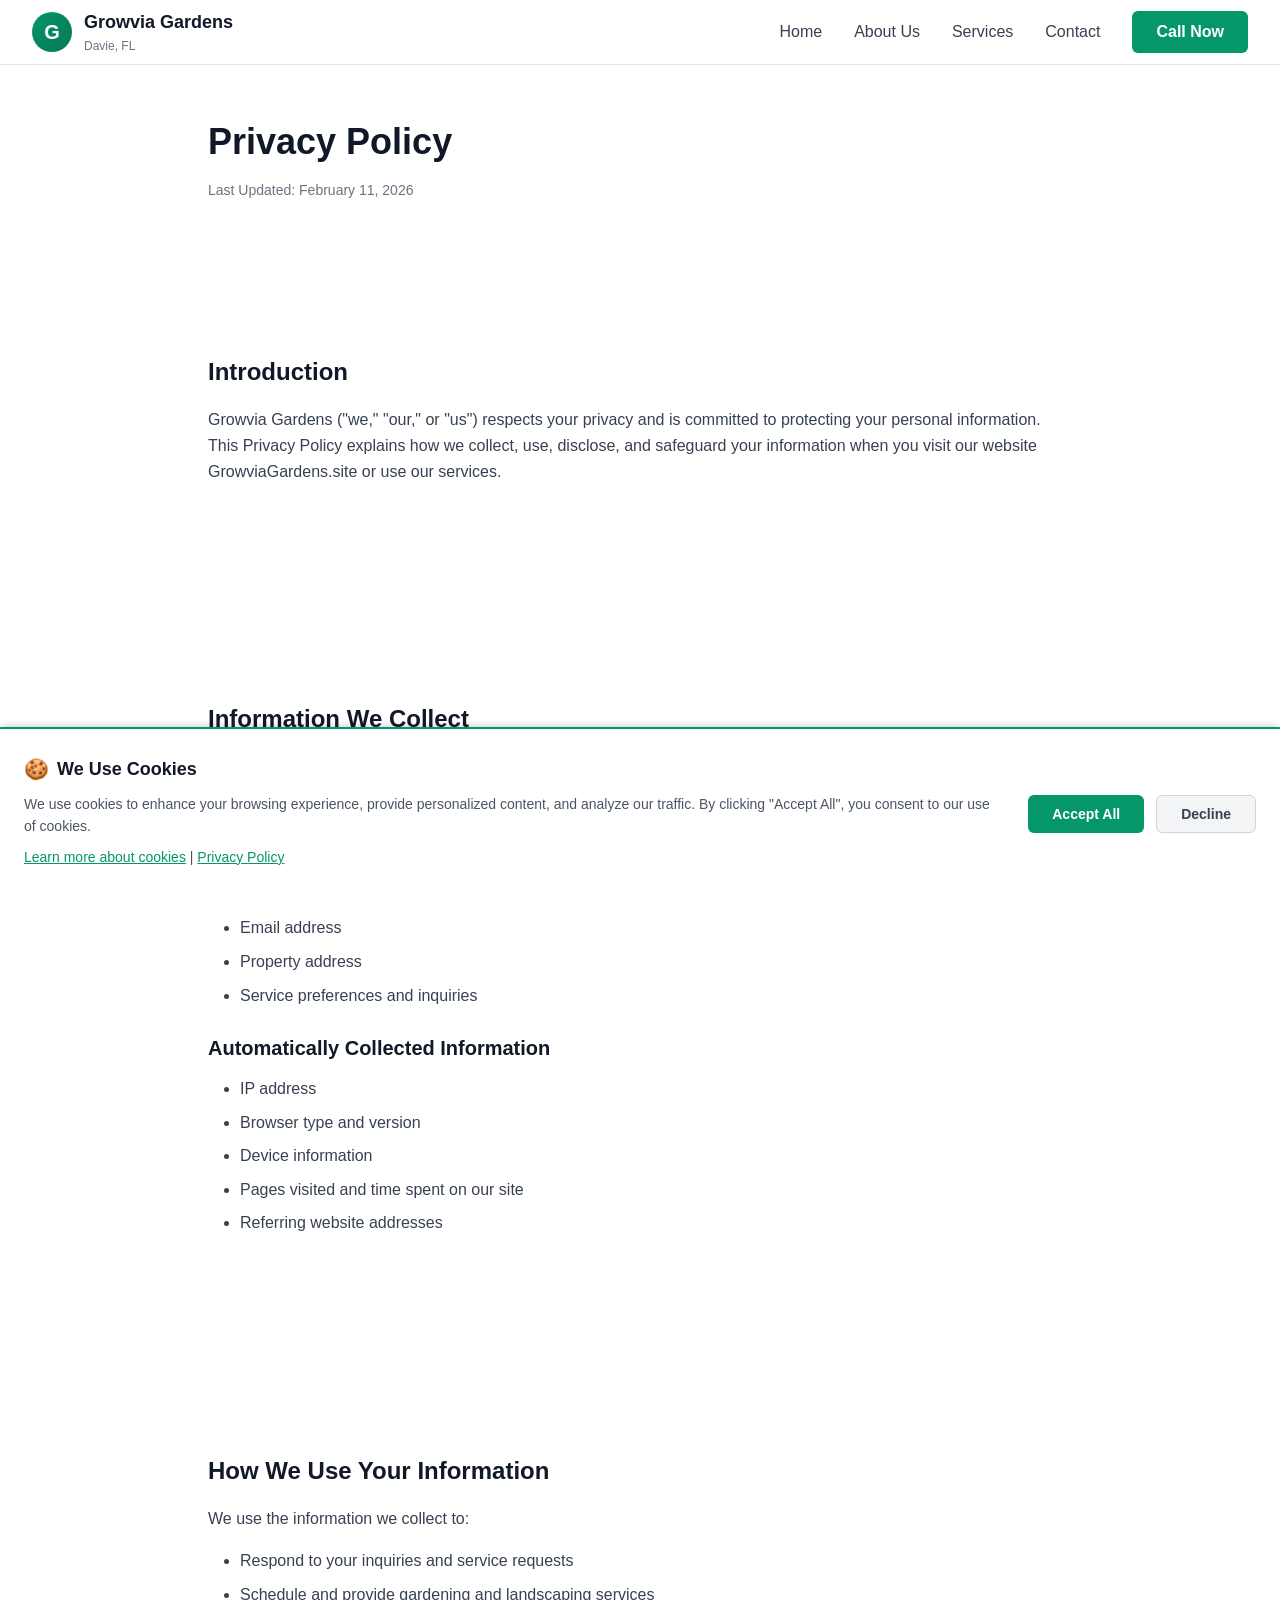
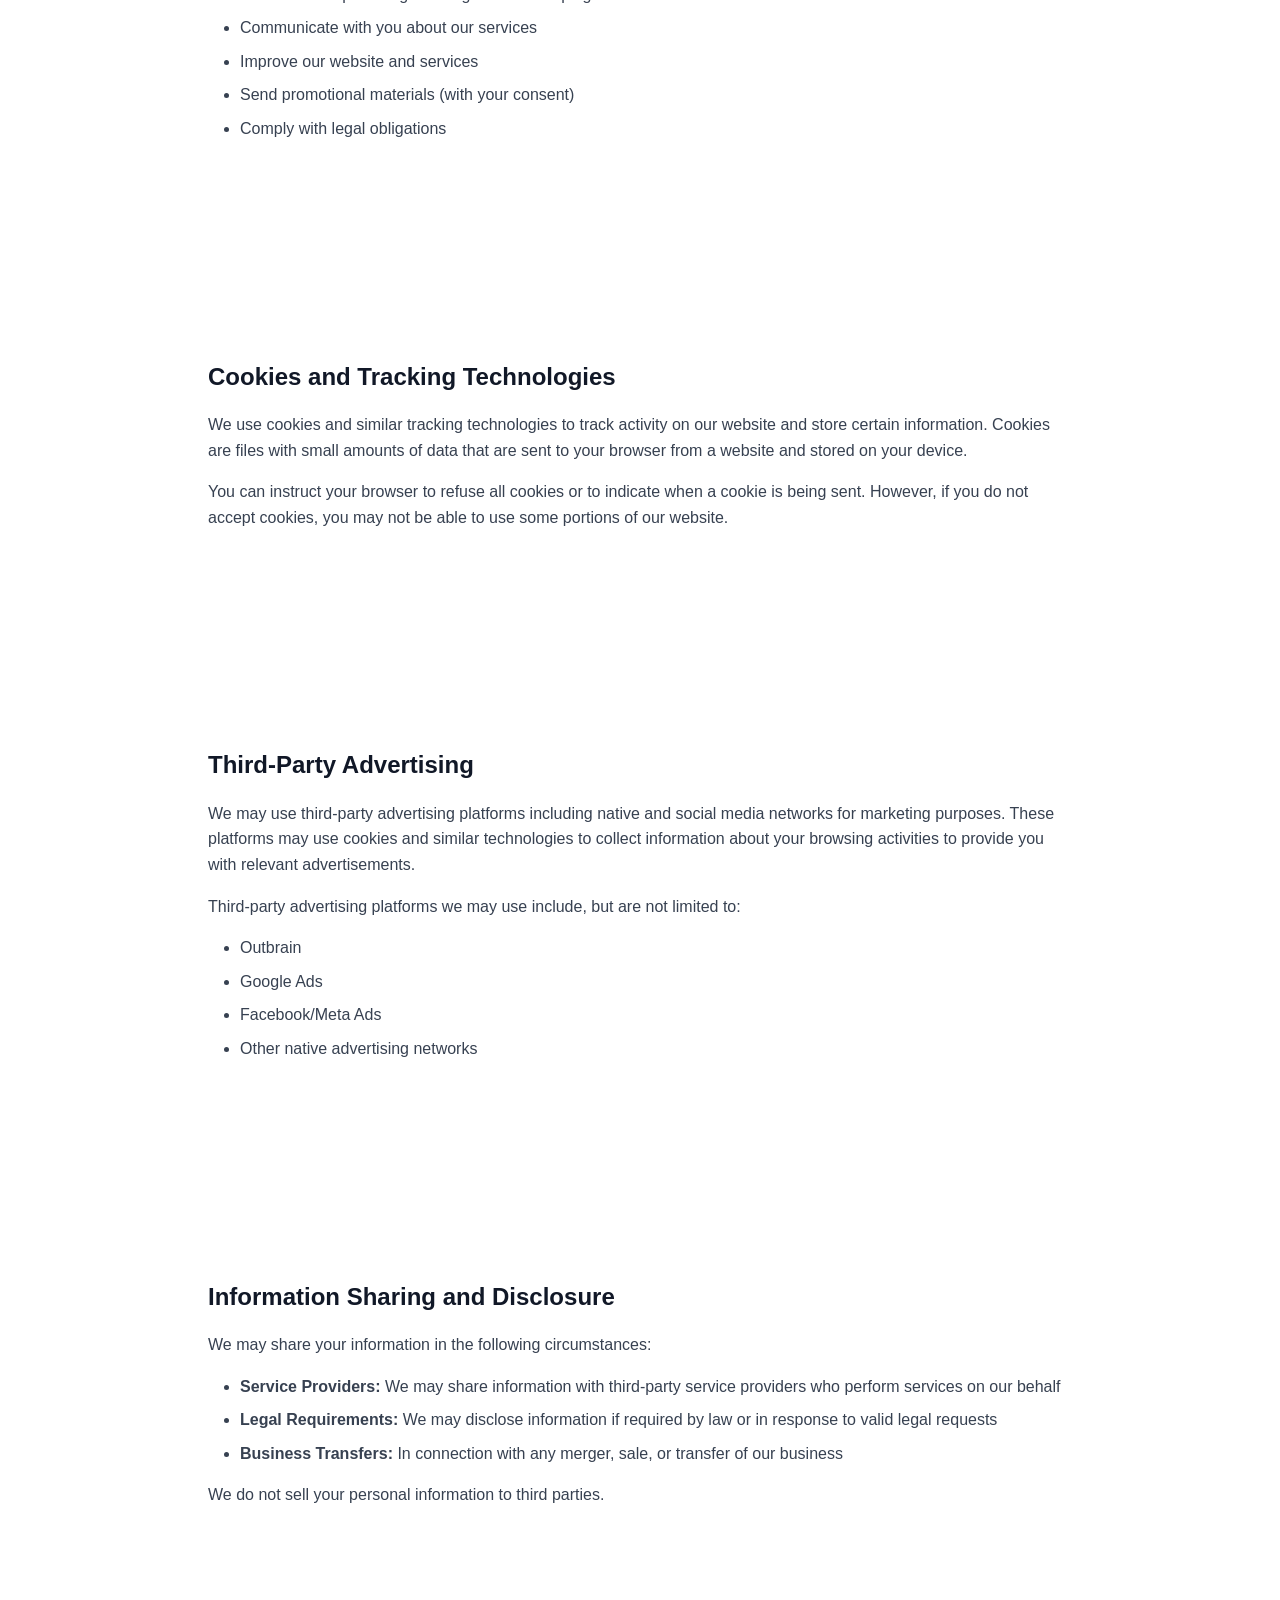
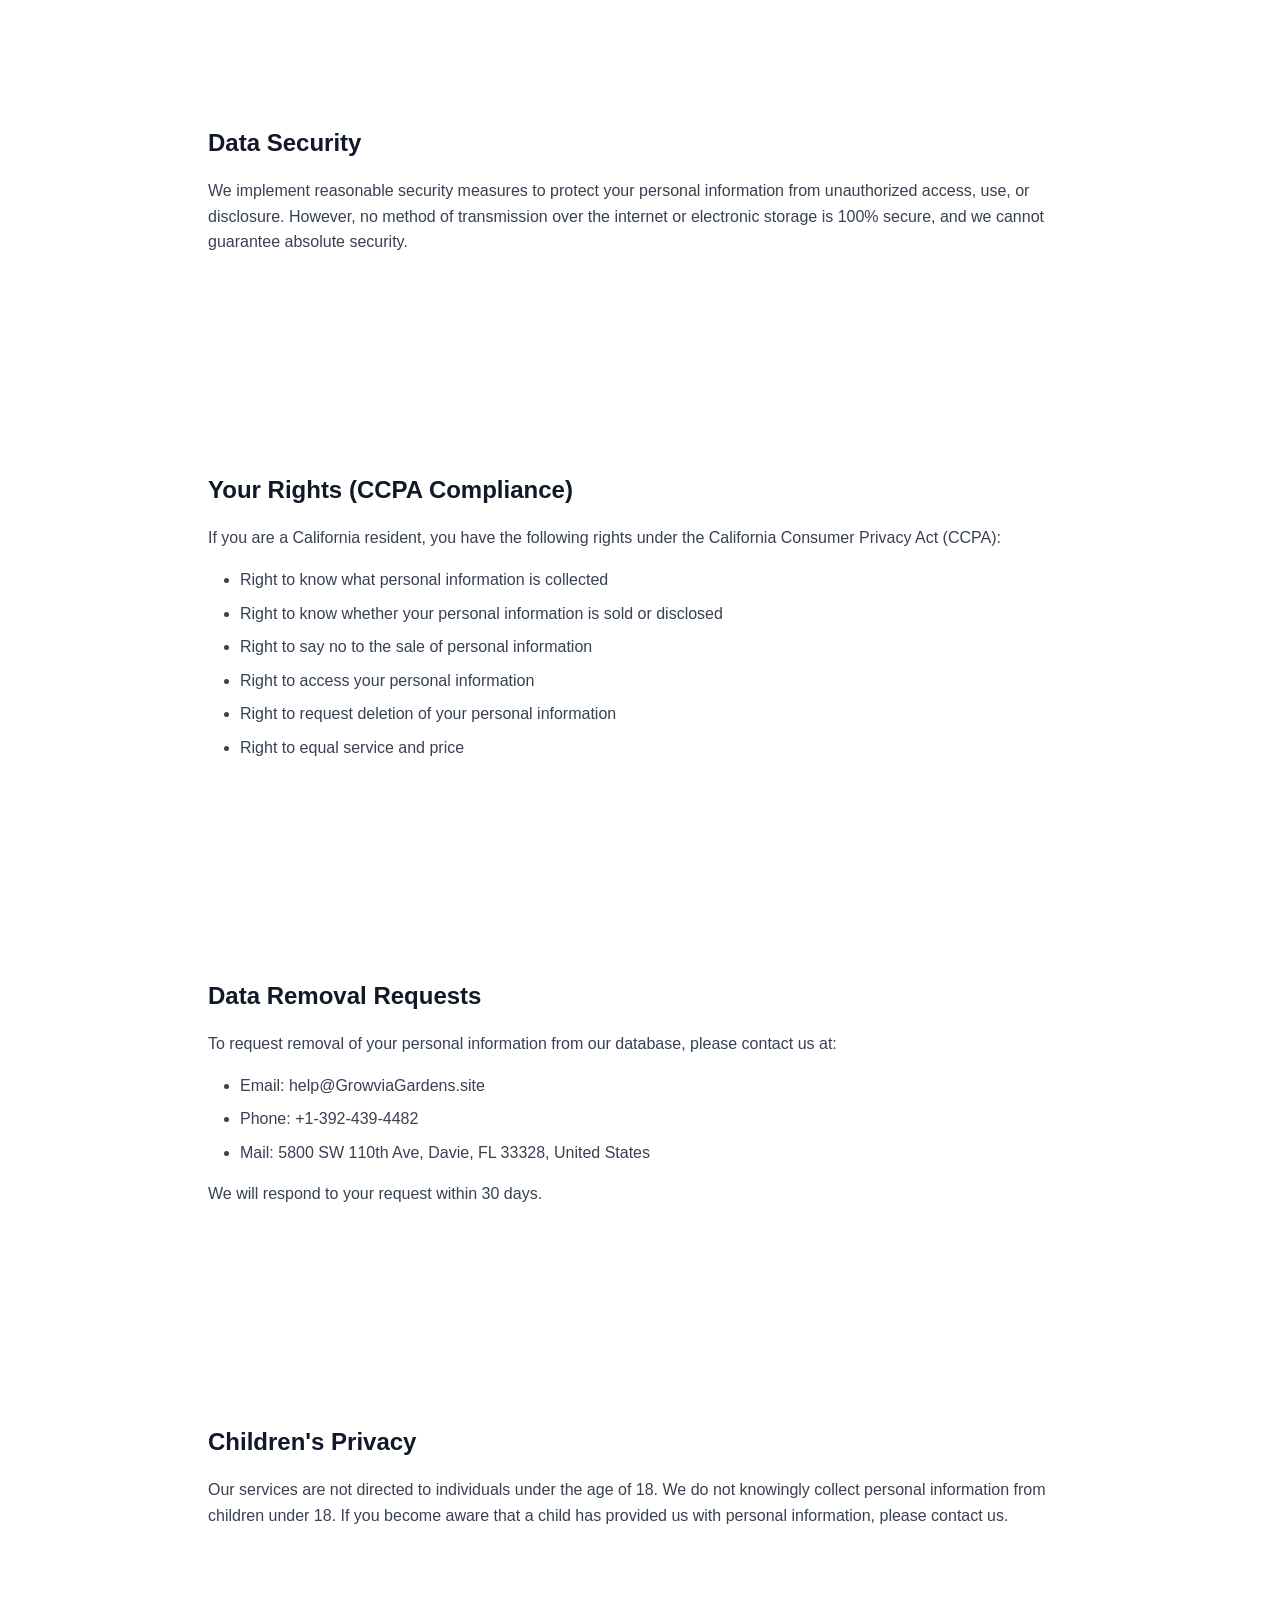
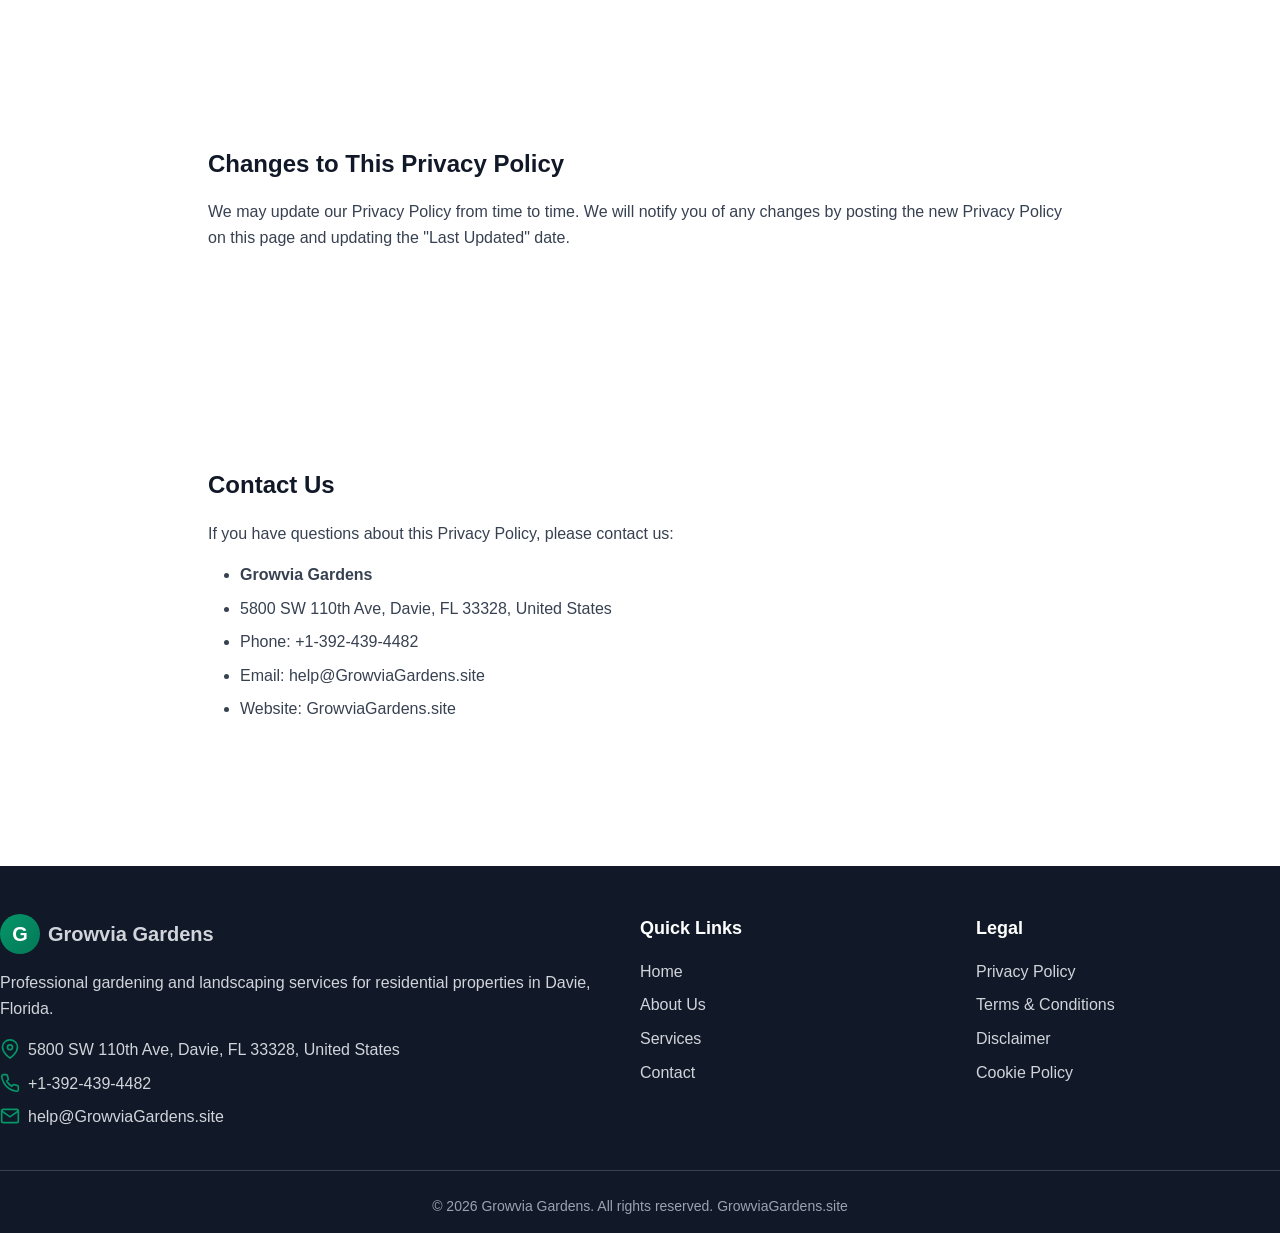
<file: privacy.html>
<!DOCTYPE html>
<html lang="en">
<head>
  <meta charset="UTF-8">
  <meta name="viewport" content="width=device-width, initial-scale=1.0">
  <title>Privacy Policy - Growvia Gardens</title>
  <meta name="description" content="Privacy Policy for Growvia Gardens. Learn how we collect, use, and protect your personal information.">
  <link rel="stylesheet" href="styles.css">
</head>
<body>
  <!-- SVG Icons -->
  <svg style="display: none;">
    <symbol id="icon-menu" viewBox="0 0 24 24" fill="none" stroke="currentColor" stroke-width="2">
      <line x1="3" y1="12" x2="21" y2="12"></line>
      <line x1="3" y1="6" x2="21" y2="6"></line>
      <line x1="3" y1="18" x2="21" y2="18"></line>
    </symbol>
    <symbol id="icon-x" viewBox="0 0 24 24" fill="none" stroke="currentColor" stroke-width="2">
      <line x1="18" y1="6" x2="6" y2="18"></line>
      <line x1="6" y1="6" x2="18" y2="18"></line>
    </symbol>
    <symbol id="icon-phone" viewBox="0 0 24 24" fill="none" stroke="currentColor" stroke-width="2">
      <path d="M22 16.92v3a2 2 0 0 1-2.18 2 19.79 19.79 0 0 1-8.63-3.07 19.5 19.5 0 0 1-6-6 19.79 19.79 0 0 1-3.07-8.67A2 2 0 0 1 4.11 2h3a2 2 0 0 1 2 1.72 12.84 12.84 0 0 0 .7 2.81 2 2 0 0 1-.45 2.11L8.09 9.91a16 16 0 0 0 6 6l1.27-1.27a2 2 0 0 1 2.11-.45 12.84 12.84 0 0 0 2.81.7A2 2 0 0 1 22 16.92z"></path>
    </symbol>
    <symbol id="icon-mail" viewBox="0 0 24 24" fill="none" stroke="currentColor" stroke-width="2">
      <path d="M4 4h16c1.1 0 2 .9 2 2v12c0 1.1-.9 2-2 2H4c-1.1 0-2-.9-2-2V6c0-1.1.9-2 2-2z"></path>
      <polyline points="22,6 12,13 2,6"></polyline>
    </symbol>
    <symbol id="icon-map-pin" viewBox="0 0 24 24" fill="none" stroke="currentColor" stroke-width="2">
      <path d="M21 10c0 7-9 13-9 13s-9-6-9-13a9 9 0 0 1 18 0z"></path>
      <circle cx="12" cy="10" r="3"></circle>
    </symbol>
  </svg>

  <!-- Header -->
  <header>
    <nav class="container">
      <a href="index.html" class="logo">
        <div class="logo-circle">G</div>
        <div class="logo-text">
          <span class="logo-title">Growvia Gardens</span>
          <span class="logo-subtitle">Davie, FL</span>
        </div>
      </a>

      <div class="nav-menu">
        <a href="index.html" class="nav-link">Home</a>
        <a href="about.html" class="nav-link">About Us</a>
        <a href="services.html" class="nav-link">Services</a>
        <a href="contact.html" class="nav-link">Contact</a>
        <a href="tel:+13924394482" class="btn-primary">Call Now</a>
      </div>

      <button class="mobile-menu-btn" id="mobile-menu-btn">
        <svg width="24" height="24"><use href="#icon-menu"></use></svg>
      </button>
    </nav>

    <div class="mobile-menu container" id="mobile-menu">
      <a href="index.html" class="nav-link">Home</a>
      <a href="about.html" class="nav-link">About Us</a>
      <a href="services.html" class="nav-link">Services</a>
      <a href="contact.html" class="nav-link">Contact</a>
      <a href="tel:+13924394482" class="btn-primary">Call Now</a>
    </div>
  </header>

  <!-- Main Content -->
  <main>
    <div class="legal-page">
      <h1>Privacy Policy</h1>
      <p class="last-updated">Last Updated: February 11, 2026</p>

      <section>
        <h2>Introduction</h2>
        <p>Growvia Gardens ("we," "our," or "us") respects your privacy and is committed to protecting your personal information. This Privacy Policy explains how we collect, use, disclose, and safeguard your information when you visit our website GrowviaGardens.site or use our services.</p>
      </section>

      <section>
        <h2>Information We Collect</h2>
        <p>We may collect the following types of information:</p>
        
        <h3>Personal Information</h3>
        <ul>
          <li>Name</li>
          <li>Phone number</li>
          <li>Email address</li>
          <li>Property address</li>
          <li>Service preferences and inquiries</li>
        </ul>

        <h3>Automatically Collected Information</h3>
        <ul>
          <li>IP address</li>
          <li>Browser type and version</li>
          <li>Device information</li>
          <li>Pages visited and time spent on our site</li>
          <li>Referring website addresses</li>
        </ul>
      </section>

      <section>
        <h2>How We Use Your Information</h2>
        <p>We use the information we collect to:</p>
        <ul>
          <li>Respond to your inquiries and service requests</li>
          <li>Schedule and provide gardening and landscaping services</li>
          <li>Communicate with you about our services</li>
          <li>Improve our website and services</li>
          <li>Send promotional materials (with your consent)</li>
          <li>Comply with legal obligations</li>
        </ul>
      </section>

      <section>
        <h2>Cookies and Tracking Technologies</h2>
        <p>We use cookies and similar tracking technologies to track activity on our website and store certain information. Cookies are files with small amounts of data that are sent to your browser from a website and stored on your device.</p>
        <p>You can instruct your browser to refuse all cookies or to indicate when a cookie is being sent. However, if you do not accept cookies, you may not be able to use some portions of our website.</p>
      </section>

      <section>
        <h2>Third-Party Advertising</h2>
        <p>We may use third-party advertising platforms including native and social media networks for marketing purposes. These platforms may use cookies and similar technologies to collect information about your browsing activities to provide you with relevant advertisements.</p>
        <p>Third-party advertising platforms we may use include, but are not limited to:</p>
        <ul>
          <li>Outbrain</li>
          <li>Google Ads</li>
          <li>Facebook/Meta Ads</li>
          <li>Other native advertising networks</li>
        </ul>
      </section>

      <section>
        <h2>Information Sharing and Disclosure</h2>
        <p>We may share your information in the following circumstances:</p>
        <ul>
          <li><strong>Service Providers:</strong> We may share information with third-party service providers who perform services on our behalf</li>
          <li><strong>Legal Requirements:</strong> We may disclose information if required by law or in response to valid legal requests</li>
          <li><strong>Business Transfers:</strong> In connection with any merger, sale, or transfer of our business</li>
        </ul>
        <p>We do not sell your personal information to third parties.</p>
      </section>

      <section>
        <h2>Data Security</h2>
        <p>We implement reasonable security measures to protect your personal information from unauthorized access, use, or disclosure. However, no method of transmission over the internet or electronic storage is 100% secure, and we cannot guarantee absolute security.</p>
      </section>

      <section>
        <h2>Your Rights (CCPA Compliance)</h2>
        <p>If you are a California resident, you have the following rights under the California Consumer Privacy Act (CCPA):</p>
        <ul>
          <li>Right to know what personal information is collected</li>
          <li>Right to know whether your personal information is sold or disclosed</li>
          <li>Right to say no to the sale of personal information</li>
          <li>Right to access your personal information</li>
          <li>Right to request deletion of your personal information</li>
          <li>Right to equal service and price</li>
        </ul>
      </section>

      <section>
        <h2>Data Removal Requests</h2>
        <p>To request removal of your personal information from our database, please contact us at:</p>
        <ul>
          <li>Email: help@GrowviaGardens.site</li>
          <li>Phone: +1-392-439-4482</li>
          <li>Mail: 5800 SW 110th Ave, Davie, FL 33328, United States</li>
        </ul>
        <p>We will respond to your request within 30 days.</p>
      </section>

      <section>
        <h2>Children's Privacy</h2>
        <p>Our services are not directed to individuals under the age of 18. We do not knowingly collect personal information from children under 18. If you become aware that a child has provided us with personal information, please contact us.</p>
      </section>

      <section>
        <h2>Changes to This Privacy Policy</h2>
        <p>We may update our Privacy Policy from time to time. We will notify you of any changes by posting the new Privacy Policy on this page and updating the "Last Updated" date.</p>
      </section>

      <section>
        <h2>Contact Us</h2>
        <p>If you have questions about this Privacy Policy, please contact us:</p>
        <ul>
          <li><strong>Growvia Gardens</strong></li>
          <li>5800 SW 110th Ave, Davie, FL 33328, United States</li>
          <li>Phone: +1-392-439-4482</li>
          <li>Email: help@GrowviaGardens.site</li>
          <li>Website: GrowviaGardens.site</li>
        </ul>
      </section>
    </div>
  </main>

  <!-- Footer -->
  <footer>
    <div class="footer-content">
      <div class="footer-section">
        <div style="display: flex; align-items: center; gap: 0.5rem; margin-bottom: 1rem;">
          <div class="logo-circle">G</div>
          <span style="font-weight: bold; font-size: 1.25rem;">Growvia Gardens</span>
        </div>
        <p style="margin-bottom: 1rem;">Professional gardening and landscaping services for residential properties in Davie, Florida.</p>
        <div class="contact-info">
          <svg width="20" height="20"><use href="#icon-map-pin"></use></svg>
          <span>5800 SW 110th Ave, Davie, FL 33328, United States</span>
        </div>
        <div class="contact-info">
          <svg width="20" height="20"><use href="#icon-phone"></use></svg>
          <a href="tel:+13924394482">+1-392-439-4482</a>
        </div>
        <div class="contact-info">
          <svg width="20" height="20"><use href="#icon-mail"></use></svg>
          <a href="mailto:help@GrowviaGardens.site">help@GrowviaGardens.site</a>
        </div>
      </div>
      <div class="footer-section">
        <h3>Quick Links</h3>
        <ul>
          <li><a href="index.html">Home</a></li>
          <li><a href="about.html">About Us</a></li>
          <li><a href="services.html">Services</a></li>
          <li><a href="contact.html">Contact</a></li>
        </ul>
      </div>
      <div class="footer-section">
        <h3>Legal</h3>
        <ul>
          <li><a href="privacy.html">Privacy Policy</a></li>
          <li><a href="terms.html">Terms & Conditions</a></li>
          <li><a href="disclaimer.html">Disclaimer</a></li>
          <li><a href="cookies.html">Cookie Policy</a></li>
        </ul>
      </div>
    </div>
    <div class="footer-bottom">
      <p>© 2026 Growvia Gardens. All rights reserved. GrowviaGardens.site</p>
    </div>
  </footer>

  <script src="script.js"></script>
</body>
</html>
</file>
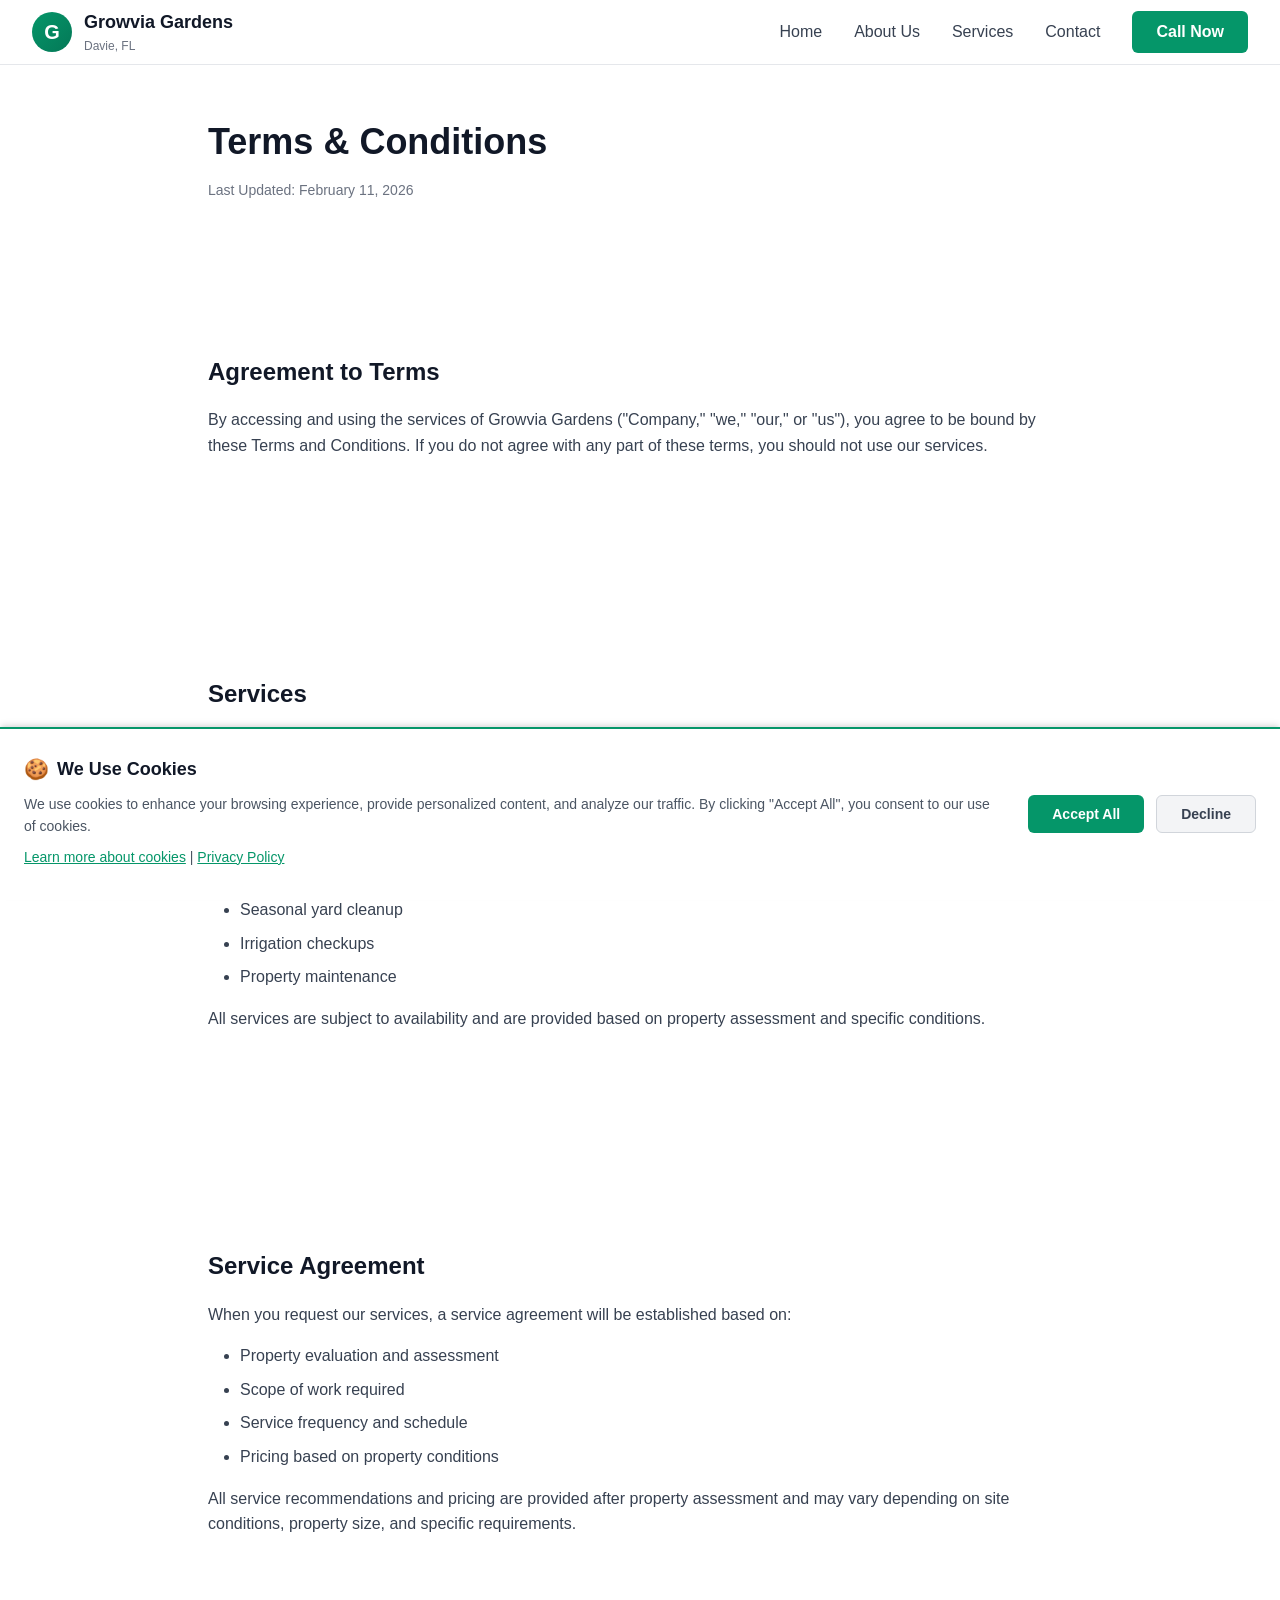
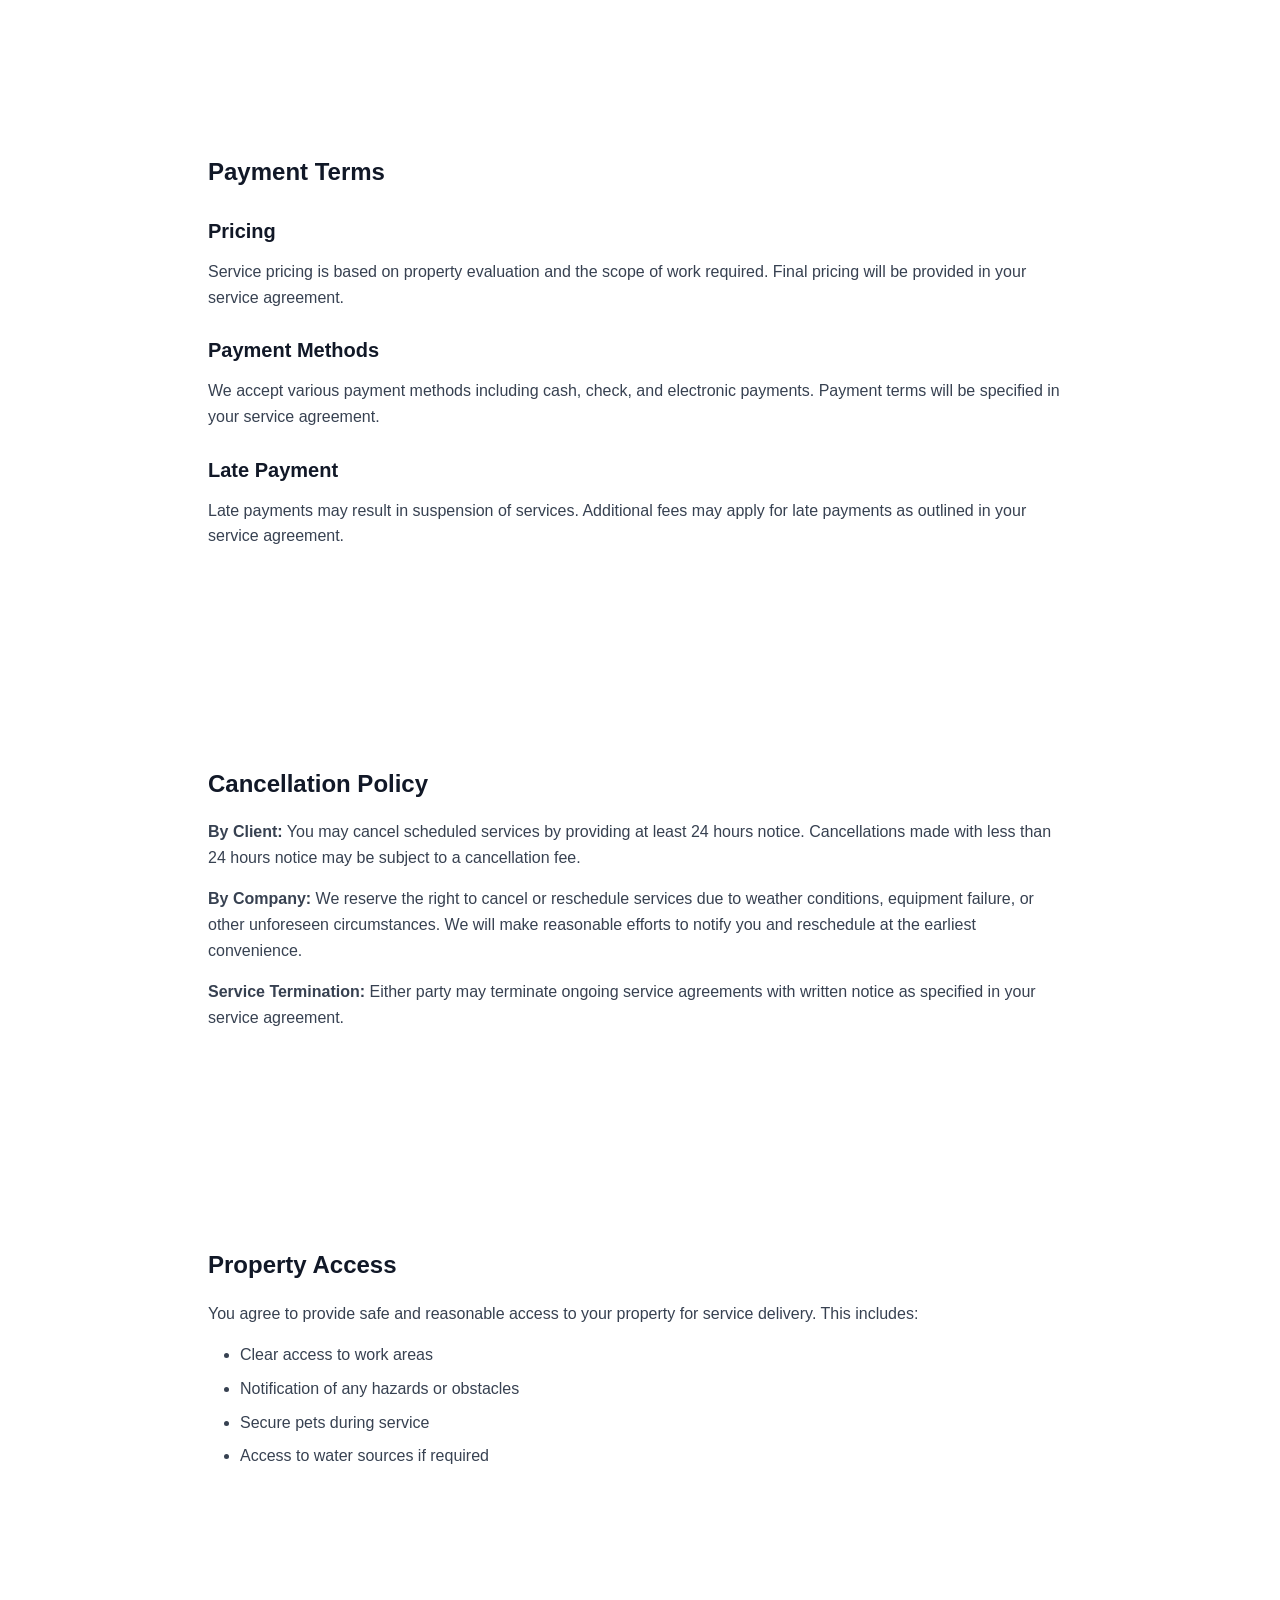
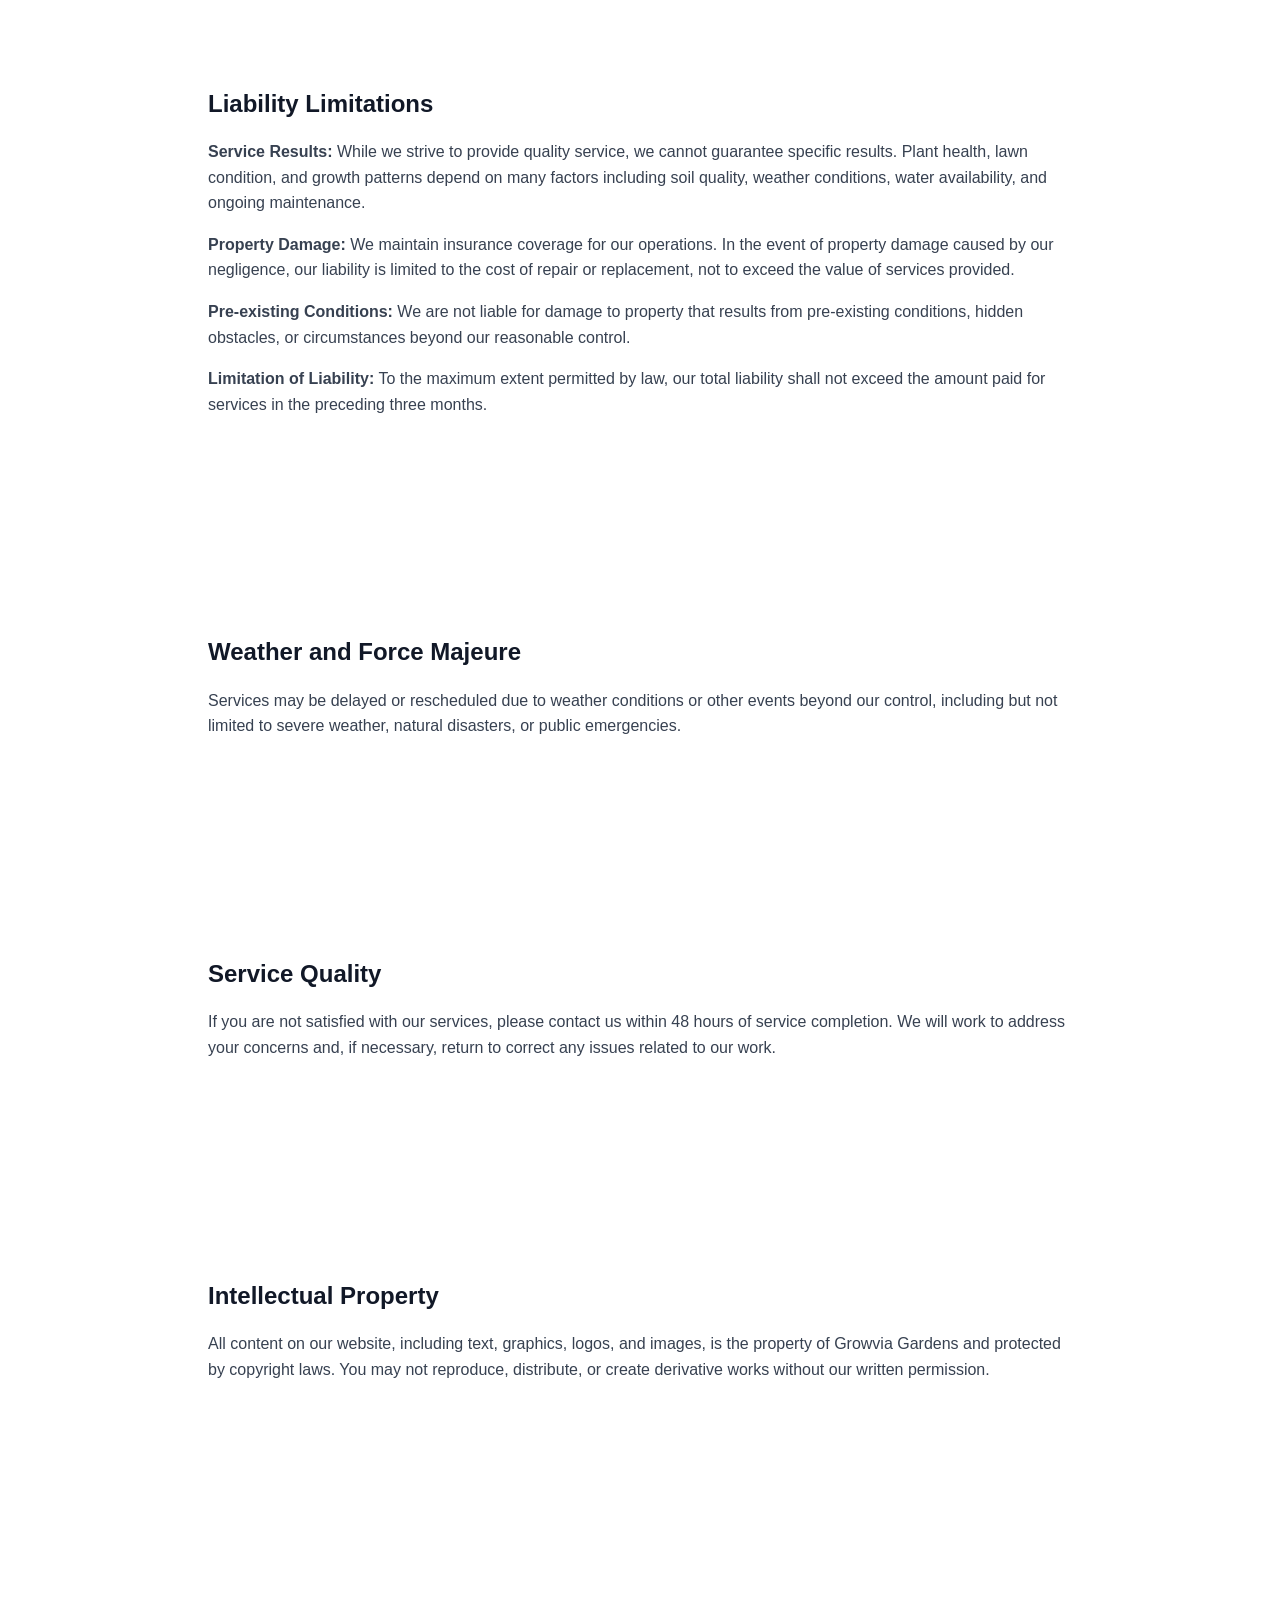
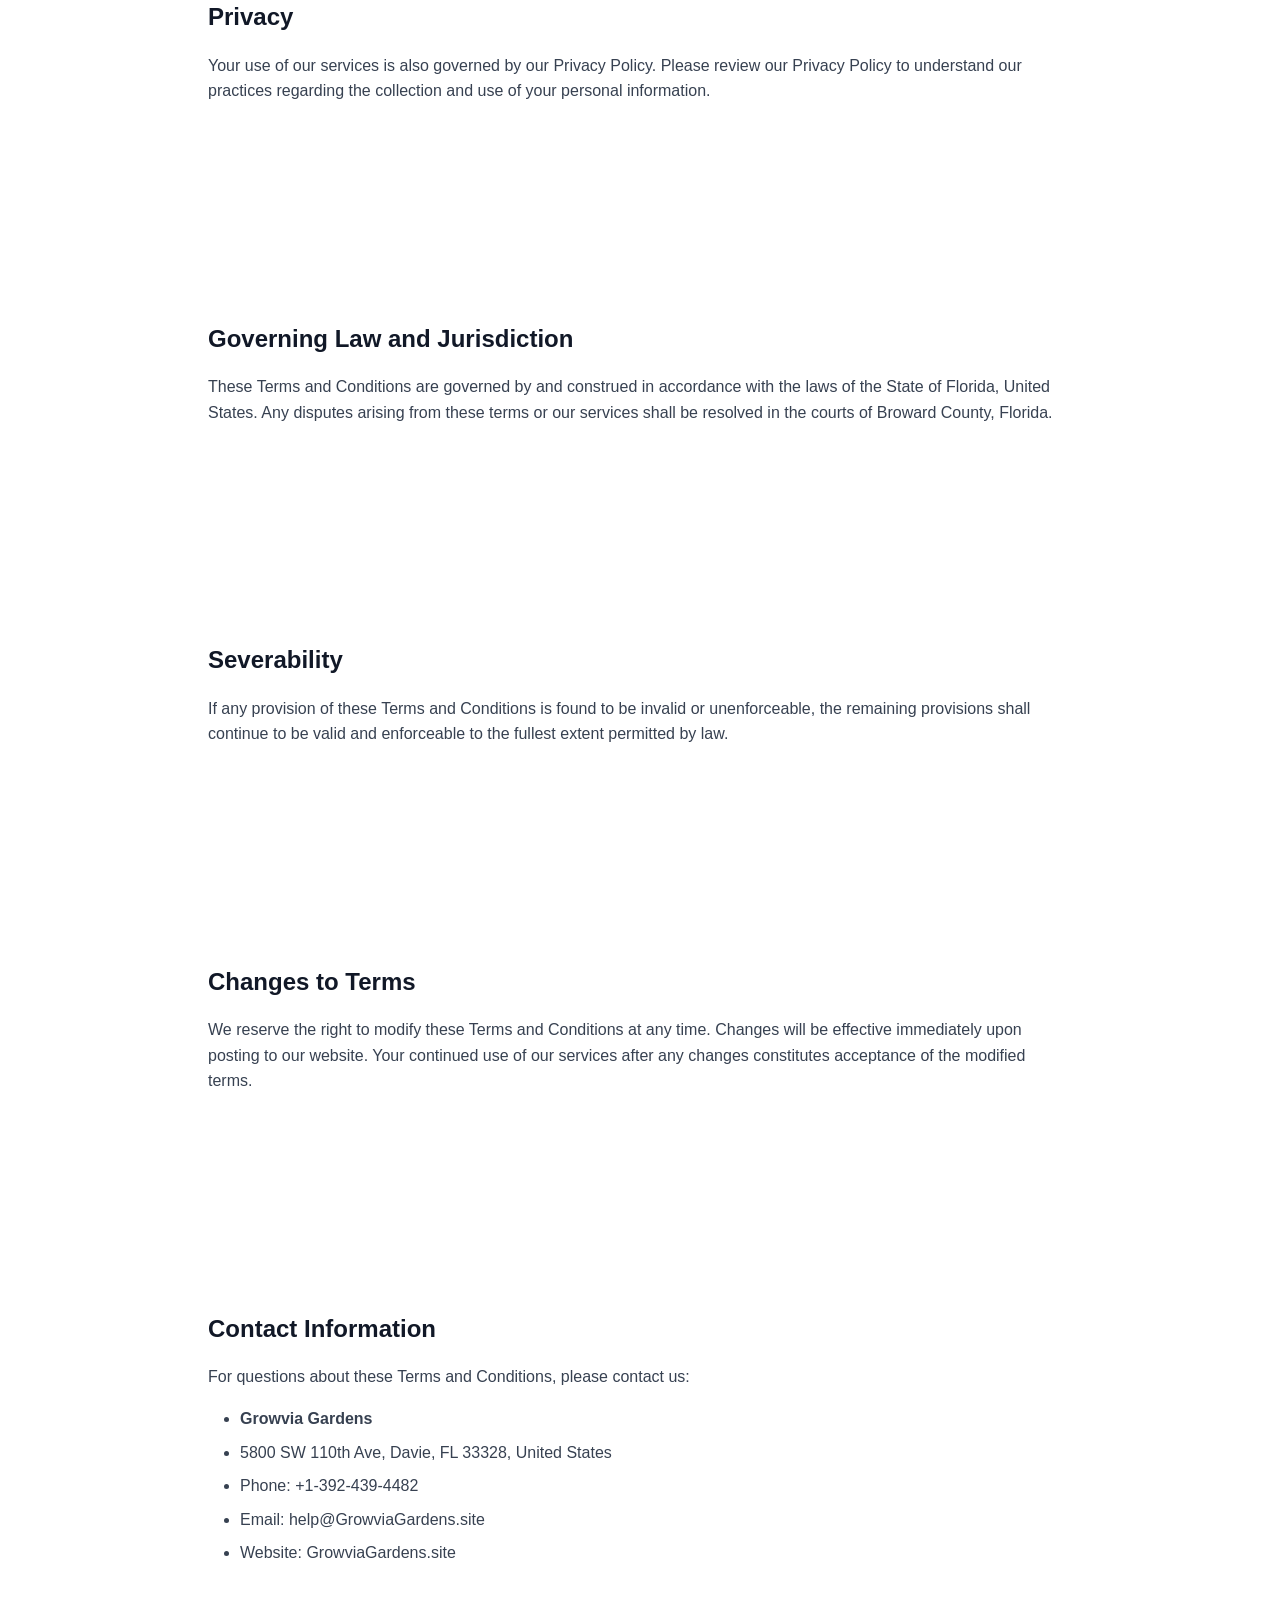
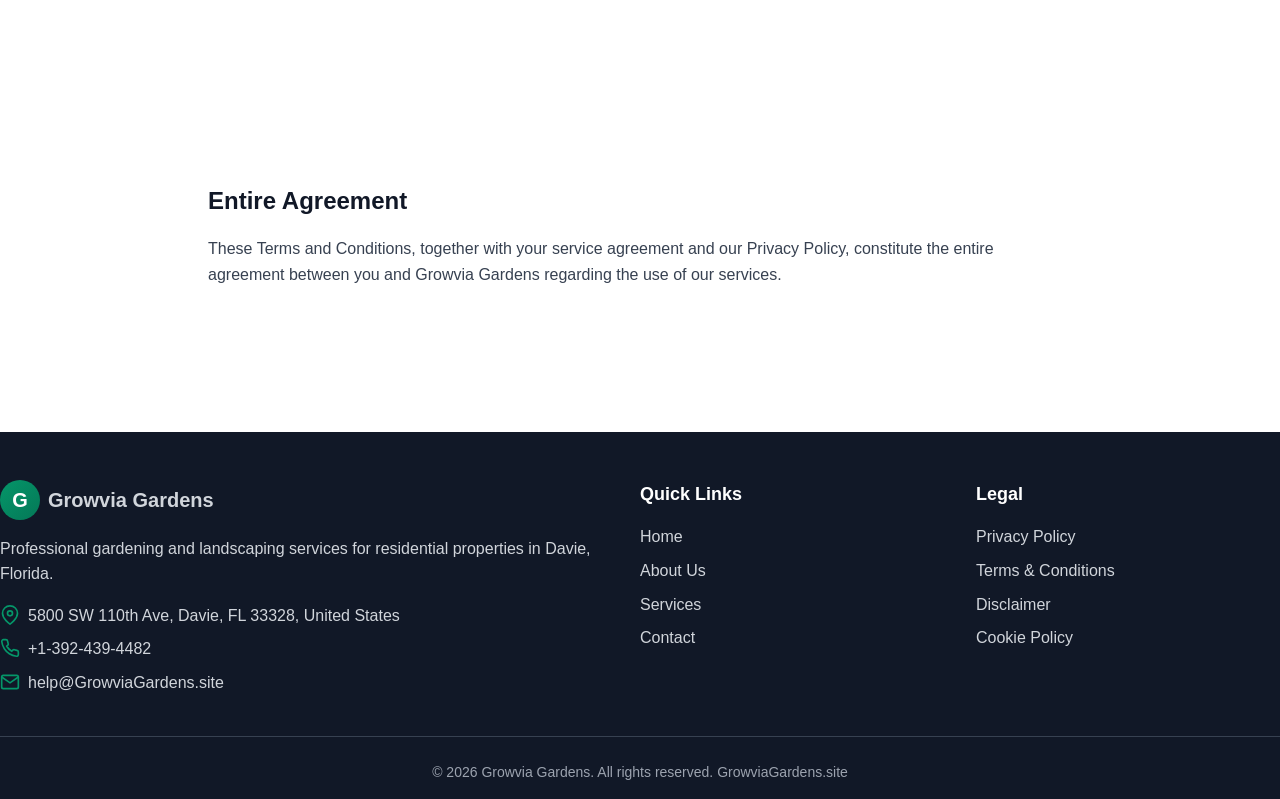
<file: terms.html>
<!DOCTYPE html>
<html lang="en">
<head>
  <meta charset="UTF-8">
  <meta name="viewport" content="width=device-width, initial-scale=1.0">
  <title>Terms & Conditions - Growvia Gardens</title>
  <meta name="description" content="Terms and Conditions for Growvia Gardens gardening services in Davie, Florida.">
  <link rel="stylesheet" href="styles.css">
</head>
<body>
  <!-- SVG Icons -->
  <svg style="display: none;">
    <symbol id="icon-menu" viewBox="0 0 24 24" fill="none" stroke="currentColor" stroke-width="2">
      <line x1="3" y1="12" x2="21" y2="12"></line>
      <line x1="3" y1="6" x2="21" y2="6"></line>
      <line x1="3" y1="18" x2="21" y2="18"></line>
    </symbol>
    <symbol id="icon-x" viewBox="0 0 24 24" fill="none" stroke="currentColor" stroke-width="2">
      <line x1="18" y1="6" x2="6" y2="18"></line>
      <line x1="6" y1="6" x2="18" y2="18"></line>
    </symbol>
    <symbol id="icon-phone" viewBox="0 0 24 24" fill="none" stroke="currentColor" stroke-width="2">
      <path d="M22 16.92v3a2 2 0 0 1-2.18 2 19.79 19.79 0 0 1-8.63-3.07 19.5 19.5 0 0 1-6-6 19.79 19.79 0 0 1-3.07-8.67A2 2 0 0 1 4.11 2h3a2 2 0 0 1 2 1.72 12.84 12.84 0 0 0 .7 2.81 2 2 0 0 1-.45 2.11L8.09 9.91a16 16 0 0 0 6 6l1.27-1.27a2 2 0 0 1 2.11-.45 12.84 12.84 0 0 0 2.81.7A2 2 0 0 1 22 16.92z"></path>
    </symbol>
    <symbol id="icon-mail" viewBox="0 0 24 24" fill="none" stroke="currentColor" stroke-width="2">
      <path d="M4 4h16c1.1 0 2 .9 2 2v12c0 1.1-.9 2-2 2H4c-1.1 0-2-.9-2-2V6c0-1.1.9-2 2-2z"></path>
      <polyline points="22,6 12,13 2,6"></polyline>
    </symbol>
    <symbol id="icon-map-pin" viewBox="0 0 24 24" fill="none" stroke="currentColor" stroke-width="2">
      <path d="M21 10c0 7-9 13-9 13s-9-6-9-13a9 9 0 0 1 18 0z"></path>
      <circle cx="12" cy="10" r="3"></circle>
    </symbol>
  </svg>

  <!-- Header -->
  <header>
    <nav class="container">
      <a href="index.html" class="logo">
        <div class="logo-circle">G</div>
        <div class="logo-text">
          <span class="logo-title">Growvia Gardens</span>
          <span class="logo-subtitle">Davie, FL</span>
        </div>
      </a>

      <div class="nav-menu">
        <a href="index.html" class="nav-link">Home</a>
        <a href="about.html" class="nav-link">About Us</a>
        <a href="services.html" class="nav-link">Services</a>
        <a href="contact.html" class="nav-link">Contact</a>
        <a href="tel:+13924394482" class="btn-primary">Call Now</a>
      </div>

      <button class="mobile-menu-btn" id="mobile-menu-btn">
        <svg width="24" height="24"><use href="#icon-menu"></use></svg>
      </button>
    </nav>

    <div class="mobile-menu container" id="mobile-menu">
      <a href="index.html" class="nav-link">Home</a>
      <a href="about.html" class="nav-link">About Us</a>
      <a href="services.html" class="nav-link">Services</a>
      <a href="contact.html" class="nav-link">Contact</a>
      <a href="tel:+13924394482" class="btn-primary">Call Now</a>
    </div>
  </header>

  <!-- Main Content -->
  <main>
    <div class="legal-page">
      <h1>Terms & Conditions</h1>
      <p class="last-updated">Last Updated: February 11, 2026</p>

      <section>
        <h2>Agreement to Terms</h2>
        <p>By accessing and using the services of Growvia Gardens ("Company," "we," "our," or "us"), you agree to be bound by these Terms and Conditions. If you do not agree with any part of these terms, you should not use our services.</p>
      </section>

      <section>
        <h2>Services</h2>
        <p>Growvia Gardens provides gardening and landscaping services for residential properties in Davie, Florida and surrounding areas. Services include but are not limited to:</p>
        <ul>
          <li>Lawn care and maintenance</li>
          <li>Garden design and planting</li>
          <li>Hedge and shrub trimming</li>
          <li>Seasonal yard cleanup</li>
          <li>Irrigation checkups</li>
          <li>Property maintenance</li>
        </ul>
        <p>All services are subject to availability and are provided based on property assessment and specific conditions.</p>
      </section>

      <section>
        <h2>Service Agreement</h2>
        <p>When you request our services, a service agreement will be established based on:</p>
        <ul>
          <li>Property evaluation and assessment</li>
          <li>Scope of work required</li>
          <li>Service frequency and schedule</li>
          <li>Pricing based on property conditions</li>
        </ul>
        <p>All service recommendations and pricing are provided after property assessment and may vary depending on site conditions, property size, and specific requirements.</p>
      </section>

      <section>
        <h2>Payment Terms</h2>
        <h3>Pricing</h3>
        <p>Service pricing is based on property evaluation and the scope of work required. Final pricing will be provided in your service agreement.</p>
        
        <h3>Payment Methods</h3>
        <p>We accept various payment methods including cash, check, and electronic payments. Payment terms will be specified in your service agreement.</p>
        
        <h3>Late Payment</h3>
        <p>Late payments may result in suspension of services. Additional fees may apply for late payments as outlined in your service agreement.</p>
      </section>

      <section>
        <h2>Cancellation Policy</h2>
        <p><strong>By Client:</strong> You may cancel scheduled services by providing at least 24 hours notice. Cancellations made with less than 24 hours notice may be subject to a cancellation fee.</p>
        <p><strong>By Company:</strong> We reserve the right to cancel or reschedule services due to weather conditions, equipment failure, or other unforeseen circumstances. We will make reasonable efforts to notify you and reschedule at the earliest convenience.</p>
        <p><strong>Service Termination:</strong> Either party may terminate ongoing service agreements with written notice as specified in your service agreement.</p>
      </section>

      <section>
        <h2>Property Access</h2>
        <p>You agree to provide safe and reasonable access to your property for service delivery. This includes:</p>
        <ul>
          <li>Clear access to work areas</li>
          <li>Notification of any hazards or obstacles</li>
          <li>Secure pets during service</li>
          <li>Access to water sources if required</li>
        </ul>
      </section>

      <section>
        <h2>Liability Limitations</h2>
        <p><strong>Service Results:</strong> While we strive to provide quality service, we cannot guarantee specific results. Plant health, lawn condition, and growth patterns depend on many factors including soil quality, weather conditions, water availability, and ongoing maintenance.</p>
        <p><strong>Property Damage:</strong> We maintain insurance coverage for our operations. In the event of property damage caused by our negligence, our liability is limited to the cost of repair or replacement, not to exceed the value of services provided.</p>
        <p><strong>Pre-existing Conditions:</strong> We are not liable for damage to property that results from pre-existing conditions, hidden obstacles, or circumstances beyond our reasonable control.</p>
        <p><strong>Limitation of Liability:</strong> To the maximum extent permitted by law, our total liability shall not exceed the amount paid for services in the preceding three months.</p>
      </section>

      <section>
        <h2>Weather and Force Majeure</h2>
        <p>Services may be delayed or rescheduled due to weather conditions or other events beyond our control, including but not limited to severe weather, natural disasters, or public emergencies.</p>
      </section>

      <section>
        <h2>Service Quality</h2>
        <p>If you are not satisfied with our services, please contact us within 48 hours of service completion. We will work to address your concerns and, if necessary, return to correct any issues related to our work.</p>
      </section>

      <section>
        <h2>Intellectual Property</h2>
        <p>All content on our website, including text, graphics, logos, and images, is the property of Growvia Gardens and protected by copyright laws. You may not reproduce, distribute, or create derivative works without our written permission.</p>
      </section>

      <section>
        <h2>Privacy</h2>
        <p>Your use of our services is also governed by our Privacy Policy. Please review our Privacy Policy to understand our practices regarding the collection and use of your personal information.</p>
      </section>

      <section>
        <h2>Governing Law and Jurisdiction</h2>
        <p>These Terms and Conditions are governed by and construed in accordance with the laws of the State of Florida, United States. Any disputes arising from these terms or our services shall be resolved in the courts of Broward County, Florida.</p>
      </section>

      <section>
        <h2>Severability</h2>
        <p>If any provision of these Terms and Conditions is found to be invalid or unenforceable, the remaining provisions shall continue to be valid and enforceable to the fullest extent permitted by law.</p>
      </section>

      <section>
        <h2>Changes to Terms</h2>
        <p>We reserve the right to modify these Terms and Conditions at any time. Changes will be effective immediately upon posting to our website. Your continued use of our services after any changes constitutes acceptance of the modified terms.</p>
      </section>

      <section>
        <h2>Contact Information</h2>
        <p>For questions about these Terms and Conditions, please contact us:</p>
        <ul>
          <li><strong>Growvia Gardens</strong></li>
          <li>5800 SW 110th Ave, Davie, FL 33328, United States</li>
          <li>Phone: +1-392-439-4482</li>
          <li>Email: help@GrowviaGardens.site</li>
          <li>Website: GrowviaGardens.site</li>
        </ul>
      </section>

      <section>
        <h2>Entire Agreement</h2>
        <p>These Terms and Conditions, together with your service agreement and our Privacy Policy, constitute the entire agreement between you and Growvia Gardens regarding the use of our services.</p>
      </section>
    </div>
  </main>

  <!-- Footer -->
  <footer>
    <div class="footer-content">
      <div class="footer-section">
        <div style="display: flex; align-items: center; gap: 0.5rem; margin-bottom: 1rem;">
          <div class="logo-circle">G</div>
          <span style="font-weight: bold; font-size: 1.25rem;">Growvia Gardens</span>
        </div>
        <p style="margin-bottom: 1rem;">Professional gardening and landscaping services for residential properties in Davie, Florida.</p>
        <div class="contact-info">
          <svg width="20" height="20"><use href="#icon-map-pin"></use></svg>
          <span>5800 SW 110th Ave, Davie, FL 33328, United States</span>
        </div>
        <div class="contact-info">
          <svg width="20" height="20"><use href="#icon-phone"></use></svg>
          <a href="tel:+13924394482">+1-392-439-4482</a>
        </div>
        <div class="contact-info">
          <svg width="20" height="20"><use href="#icon-mail"></use></svg>
          <a href="mailto:help@GrowviaGardens.site">help@GrowviaGardens.site</a>
        </div>
      </div>
      <div class="footer-section">
        <h3>Quick Links</h3>
        <ul>
          <li><a href="index.html">Home</a></li>
          <li><a href="about.html">About Us</a></li>
          <li><a href="services.html">Services</a></li>
          <li><a href="contact.html">Contact</a></li>
        </ul>
      </div>
      <div class="footer-section">
        <h3>Legal</h3>
        <ul>
          <li><a href="privacy.html">Privacy Policy</a></li>
          <li><a href="terms.html">Terms & Conditions</a></li>
          <li><a href="disclaimer.html">Disclaimer</a></li>
          <li><a href="cookies.html">Cookie Policy</a></li>
        </ul>
      </div>
    </div>
    <div class="footer-bottom">
      <p>© 2026 Growvia Gardens. All rights reserved. GrowviaGardens.site</p>
    </div>
  </footer>

  <script src="script.js"></script>
</body>
</html>
</file>
<file: styles.css>
/* Reset and Base Styles */
* {
  margin: 0;
  padding: 0;
  box-sizing: border-box;
}

body {
  font-family: -apple-system, BlinkMacSystemFont, 'Segoe UI', 'Roboto', 'Oxygen', 'Ubuntu', 'Cantarell', sans-serif;
  line-height: 1.6;
  color: #374151;
  background-color: #ffffff;
}

/* Container */
.container {
  max-width: 1280px;
  margin: 0 auto;
  padding: 0 1rem;
}

@media (min-width: 640px) {
  .container {
    padding: 0 1.5rem;
  }
}

@media (min-width: 1024px) {
  .container {
    padding: 0 2rem;
  }
}

/* Header Styles */
header {
  background-color: #ffffff;
  border-bottom: 1px solid #e5e7eb;
  position: sticky;
  top: 0;
  z-index: 50;
}

nav {
  display: flex;
  justify-content: space-between;
  align-items: center;
  height: 64px;
  max-width: 1280px;
  margin: 0 auto;
  padding: 0 1rem;
}

.logo {
  display: flex;
  align-items: center;
  gap: 0.75rem;
  text-decoration: none;
  color: inherit;
}

.logo-circle {
  width: 40px;
  height: 40px;
  background: linear-gradient(135deg, #059669 0%, #047857 100%);
  color: white;
  border-radius: 50%;
  display: flex;
  align-items: center;
  justify-content: center;
  font-weight: bold;
  font-size: 1.25rem;
}

.logo-text {
  display: flex;
  flex-direction: column;
}

.logo-title {
  font-weight: bold;
  font-size: 1.125rem;
  color: #111827;
}

.logo-subtitle {
  font-size: 0.75rem;
  color: #6b7280;
}

.nav-menu {
  display: none;
  align-items: center;
  gap: 2rem;
}

@media (min-width: 768px) {
  .nav-menu {
    display: flex;
  }
}

.nav-link {
  color: #374151;
  text-decoration: none;
  font-weight: 500;
  transition: color 0.3s ease;
}

.nav-link:hover {
  color: #059669;
}

.nav-link.active {
  color: #059669;
  font-weight: 600;
}

.mobile-menu-btn {
  display: flex;
  background: none;
  border: none;
  cursor: pointer;
  padding: 0.5rem;
  color: #374151;
}

@media (min-width: 768px) {
  .mobile-menu-btn {
    display: none;
  }
}

.mobile-menu {
  display: none;
  flex-direction: column;
  gap: 1rem;
  padding: 1rem 0;
}

.mobile-menu.active {
  display: flex;
}

/* Button Styles */
.btn-primary {
  background-color: #059669;
  color: white;
  padding: 0.5rem 1.5rem;
  border-radius: 0.375rem;
  text-decoration: none;
  font-weight: 600;
  transition: all 0.3s ease;
  display: inline-block;
  border: none;
  cursor: pointer;
}

.btn-primary:hover {
  background-color: #047857;
  transform: translateY(-2px);
  box-shadow: 0 4px 6px -1px rgba(0, 0, 0, 0.1);
}

.btn-secondary {
  background-color: #f3f4f6;
  color: #374151;
  padding: 0.5rem 1.5rem;
  border-radius: 0.375rem;
  text-decoration: none;
  font-weight: 600;
  transition: all 0.3s ease;
  display: inline-flex;
  align-items: center;
  gap: 0.5rem;
  border: 1px solid #d1d5db;
}

.btn-secondary:hover {
  background-color: #e5e7eb;
}

.btn-large {
  padding: 0.75rem 2rem;
  font-size: 1.125rem;
}

/* Section Styles */
section {
  padding: 4rem 0;
}

@media (min-width: 768px) {
  section {
    padding: 5rem 0;
  }
}

.hero {
  background: linear-gradient(135deg, #d1fae5 0%, #a7f3d0 100%);
  padding: 3rem 0;
}

.hero-content {
  display: grid;
  grid-template-columns: 1fr;
  gap: 3rem;
  align-items: center;
}

@media (min-width: 768px) {
  .hero-content {
    grid-template-columns: 1fr 1fr;
  }
}

.hero h1 {
  font-size: 2.25rem;
  font-weight: bold;
  color: #111827;
  margin-bottom: 1rem;
  line-height: 1.2;
}

@media (min-width: 768px) {
  .hero h1 {
    font-size: 3rem;
  }
}

.hero p {
  font-size: 1.125rem;
  color: #374151;
  margin-bottom: 2rem;
}

.hero-buttons {
  display: flex;
  gap: 1rem;
  flex-wrap: wrap;
  margin-bottom: 1.5rem;
}

.disclaimer {
  font-size: 0.875rem;
  color: #6b7280;
  font-style: italic;
  margin-bottom: 0 !important;
}

/* Check List Styles */
.check-list {
  list-style: none;
  padding: 0;
  margin-bottom: 2rem;
}

.check-item {
  display: flex;
  align-items: start;
  gap: 0.75rem;
  margin-bottom: 1rem;
}

.check-icon {
  flex-shrink: 0;
  color: #059669;
  margin-top: 0.125rem;
}

.check-item span {
  color: #374151;
  font-size: 1rem;
}

.bg-white {
  background-color: #ffffff;
}

.bg-gray {
  background-color: #f9fafb;
}

.bg-emerald {
  background: linear-gradient(135deg, #059669 0%, #047857 100%);
  color: white;
}

.section-header {
  text-align: center;
  margin-bottom: 3rem;
}

.section-header h2 {
  font-size: 2rem;
  font-weight: bold;
  color: #111827;
  margin-bottom: 0.75rem;
}

.section-header p {
  font-size: 1.125rem;
  color: #6b7280;
  max-width: 48rem;
  margin: 0 auto;
}

/* Text Utilities */
.text-center {
  text-align: center;
}

/* Grid Styles */
.grid {
  display: grid;
  gap: 2rem;
}

.grid-cols-2 {
  grid-template-columns: 1fr;
}

.grid-cols-3 {
  grid-template-columns: 1fr;
}

.grid-cols-4 {
  grid-template-columns: 1fr;
}

@media (min-width: 768px) {
  .grid-cols-2 {
    grid-template-columns: repeat(2, 1fr);
  }
  
  .grid-cols-3 {
    grid-template-columns: repeat(2, 1fr);
  }
  
  .grid-cols-4 {
    grid-template-columns: repeat(2, 1fr);
  }
}

@media (min-width: 1024px) {
  .grid-cols-3 {
    grid-template-columns: repeat(3, 1fr);
  }
  
  .grid-cols-4 {
    grid-template-columns: repeat(4, 1fr);
  }
}

/* Card Styles */
.card {
  background-color: #ffffff;
  border-radius: 0.5rem;
  padding: 1.5rem;
  box-shadow: 0 1px 3px 0 rgba(0, 0, 0, 0.1);
  transition: all 0.3s ease;
}

.card:hover {
  box-shadow: 0 10px 25px -5px rgba(0, 0, 0, 0.1);
  transform: translateY(-4px);
}

.card h3 {
  font-size: 1.25rem;
  font-weight: 600;
  color: #111827;
  margin-bottom: 0.75rem;
}

.card p {
  color: #6b7280;
}

/* Image Styles */
.hero-image {
  width: 100%;
  height: auto;
  border-radius: 0.5rem;
  box-shadow: 0 10px 25px -5px rgba(0, 0, 0, 0.1);
}

/* Footer Styles */
footer {
  background-color: #111827;
  color: #d1d5db;
  padding: 3rem 0 1rem;
}

.footer-content {
  display: grid;
  grid-template-columns: 1fr;
  gap: 2rem;
  margin-bottom: 2rem;
}

@media (min-width: 768px) {
  .footer-content {
    grid-template-columns: 2fr 1fr 1fr;
  }
}

.footer-section h3 {
  color: #ffffff;
  font-size: 1.125rem;
  font-weight: 600;
  margin-bottom: 1rem;
}

.footer-section ul {
  list-style: none;
}

.footer-section li {
  margin-bottom: 0.5rem;
}

.footer-section a {
  color: #d1d5db;
  text-decoration: none;
  transition: color 0.3s ease;
}

.footer-section a:hover {
  color: #059669;
}

.contact-info {
  display: flex;
  gap: 0.5rem;
  margin-bottom: 0.5rem;
  align-items: start;
}

.contact-info svg {
  flex-shrink: 0;
  margin-top: 0.125rem;
  color: #059669;
}

.footer-bottom {
  border-top: 1px solid #374151;
  padding-top: 1.5rem;
  text-align: center;
  color: #9ca3af;
  font-size: 0.875rem;
}

/* Form Styles */
.form-group {
  margin-bottom: 1.5rem;
}

.form-label {
  display: block;
  font-weight: 500;
  color: #374151;
  margin-bottom: 0.5rem;
}

.form-input,
.form-textarea,
.form-select {
  width: 100%;
  padding: 0.75rem;
  border: 1px solid #d1d5db;
  border-radius: 0.375rem;
  font-size: 1rem;
  transition: all 0.3s ease;
}

.form-input:focus,
.form-textarea:focus,
.form-select:focus {
  outline: none;
  border-color: #059669;
  box-shadow: 0 0 0 3px rgba(5, 150, 105, 0.1);
}

.form-textarea {
  resize: vertical;
  min-height: 120px;
}

.form-checkbox {
  width: auto;
  margin-right: 0.5rem;
}

/* Utility Classes */
.mb-4 {
  margin-bottom: 1rem;
}

.mb-6 {
  margin-bottom: 1.5rem;
}

.mb-8 {
  margin-bottom: 2rem;
}

.mt-8 {
  margin-top: 2rem;
}

/* Success Message */
.success-message {
  background-color: #d1fae5;
  border: 2px solid #059669;
  color: #047857;
  padding: 1.5rem;
  border-radius: 0.5rem;
  text-align: center;
  display: none;
}

.success-message.show {
  display: block;
}

/* Legal Page Styles */
.legal-page {
  max-width: 56rem;
  margin: 0 auto;
  padding: 3rem 1rem;
}

.legal-page h1 {
  font-size: 2.25rem;
  font-weight: bold;
  color: #111827;
  margin-bottom: 0.5rem;
}

.legal-page h2 {
  font-size: 1.5rem;
  font-weight: bold;
  color: #111827;
  margin-top: 2.5rem;
  margin-bottom: 1rem;
}

.legal-page h3 {
  font-size: 1.25rem;
  font-weight: 600;
  color: #111827;
  margin-top: 1.5rem;
  margin-bottom: 0.75rem;
}

.legal-page p {
  margin-bottom: 1rem;
  color: #374151;
}

.legal-page ul,
.legal-page ol {
  margin-bottom: 1rem;
  padding-left: 2rem;
  color: #374151;
}

.legal-page li {
  margin-bottom: 0.5rem;
}

.legal-page .last-updated {
  color: #6b7280;
  font-size: 0.875rem;
  margin-bottom: 2rem;
}

/* Legal Content Styles */
.legal-content {
  max-width: 56rem;
  margin: 0 auto;
  padding: 3rem 1rem;
}

.legal-content h2 {
  font-size: 1.5rem;
  font-weight: bold;
  color: #111827;
  margin-top: 2.5rem;
  margin-bottom: 1rem;
}

.legal-content h3 {
  font-size: 1.25rem;
  font-weight: 600;
  color: #111827;
  margin-top: 1.5rem;
  margin-bottom: 0.75rem;
}

.legal-content p {
  margin-bottom: 1rem;
  color: #374151;
}

.legal-content ul,
.legal-content ol {
  margin-bottom: 1rem;
  padding-left: 2rem;
  color: #374151;
}

.legal-content li {
  margin-bottom: 0.5rem;
}

.legal-content a {
  color: #059669;
  text-decoration: underline;
}

.legal-content a:hover {
  color: #047857;
}

.note-box {
  background-color: #fef3c7;
  border-left: 4px solid #f59e0b;
  padding: 1rem;
  border-radius: 0.375rem;
  margin: 1.5rem 0;
}

.note-box h3 {
  font-size: 1.125rem;
  font-weight: 600;
  color: #92400e;
  margin-bottom: 0.5rem;
}

.note-box p {
  color: #78350f;
  margin-bottom: 0.5rem;
}

.note-box ul {
  color: #78350f;
  margin-bottom: 0;
}

.cookie-table {
  background-color: #f9fafb;
  border: 1px solid #e5e7eb;
  border-radius: 0.5rem;
  padding: 1.5rem;
  margin-bottom: 1.5rem;
}

.cookie-table h3 {
  margin-top: 0;
  color: #059669;
}

.cookie-table p {
  margin-bottom: 0.75rem;
}

/* Cookie Consent Banner */
.cookie-consent-banner {
  position: fixed;
  bottom: 0;
  left: 0;
  right: 0;
  background-color: #ffffff;
  border-top: 2px solid #059669;
  box-shadow: 0 -4px 6px -1px rgba(0, 0, 0, 0.1), 0 -2px 4px -1px rgba(0, 0, 0, 0.06);
  z-index: 1000;
  padding: 1.5rem;
  display: none;
  animation: slideUp 0.4s ease-out;
}

.cookie-consent-banner.show {
  display: block;
}

@keyframes slideUp {
  from {
    transform: translateY(100%);
    opacity: 0;
  }
  to {
    transform: translateY(0);
    opacity: 1;
  }
}

.cookie-consent-content {
  max-width: 1280px;
  margin: 0 auto;
  display: flex;
  align-items: center;
  justify-content: space-between;
  gap: 2rem;
  flex-wrap: wrap;
}

.cookie-consent-text {
  flex: 1;
  min-width: 280px;
}

.cookie-consent-text h3 {
  font-size: 1.125rem;
  font-weight: 600;
  color: #111827;
  margin-bottom: 0.5rem;
  display: flex;
  align-items: center;
  gap: 0.5rem;
}

.cookie-consent-text p {
  color: #4b5563;
  font-size: 0.875rem;
  margin-bottom: 0.5rem;
}

.cookie-consent-text a {
  color: #059669;
  text-decoration: underline;
  font-weight: 500;
}

.cookie-consent-text a:hover {
  color: #047857;
}

.cookie-consent-actions {
  display: flex;
  gap: 0.75rem;
  flex-wrap: wrap;
}

.cookie-btn {
  padding: 0.625rem 1.5rem;
  border-radius: 0.375rem;
  font-weight: 600;
  font-size: 0.875rem;
  cursor: pointer;
  border: none;
  transition: all 0.3s ease;
  white-space: nowrap;
}

.cookie-btn-accept {
  background-color: #059669;
  color: white;
}

.cookie-btn-accept:hover {
  background-color: #047857;
  transform: translateY(-1px);
  box-shadow: 0 4px 6px -1px rgba(0, 0, 0, 0.1);
}

.cookie-btn-decline {
  background-color: #f3f4f6;
  color: #374151;
  border: 1px solid #d1d5db;
}

.cookie-btn-decline:hover {
  background-color: #e5e7eb;
}

.cookie-icon {
  font-size: 1.25rem;
}

/* Responsive Cookie Banner */
@media (max-width: 768px) {
  .cookie-consent-content {
    flex-direction: column;
    align-items: stretch;
  }
  
  .cookie-consent-actions {
    width: 100%;
  }
  
  .cookie-btn {
    flex: 1;
    text-align: center;
  }
}
</file>
